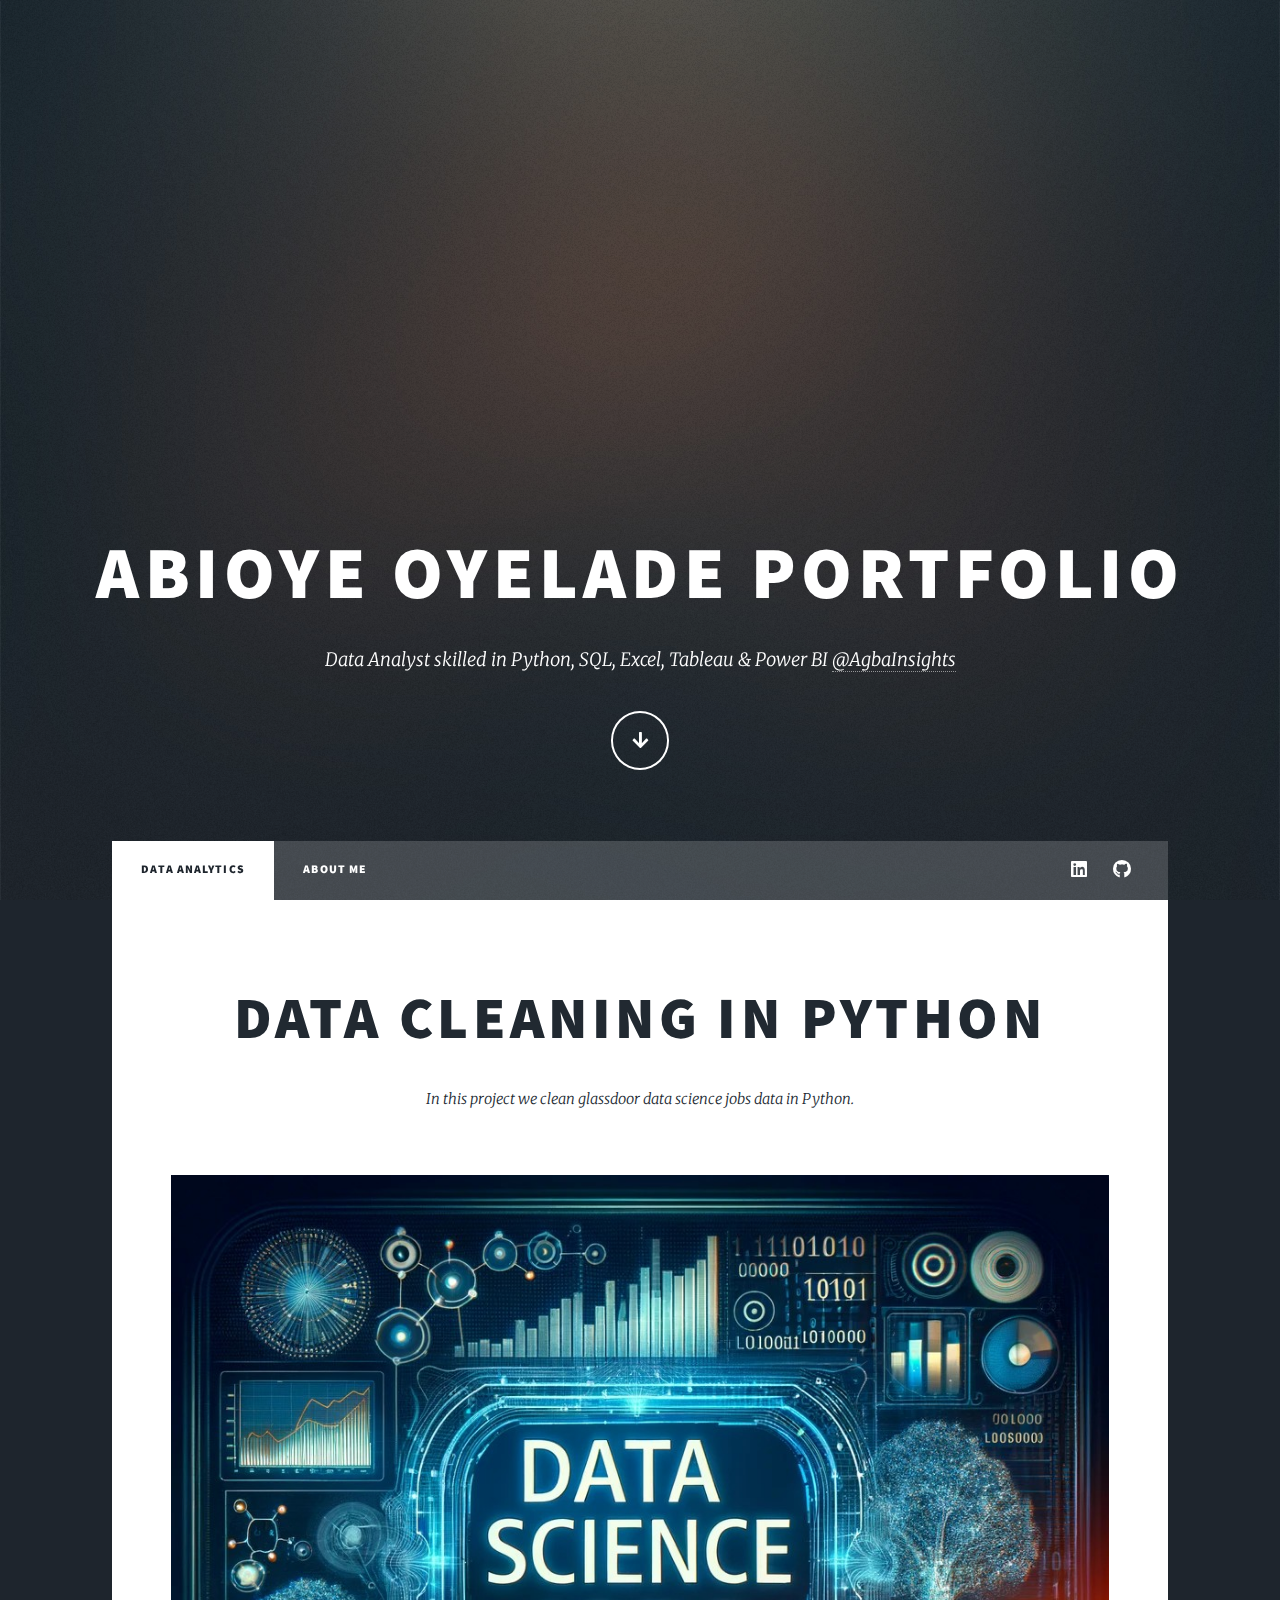
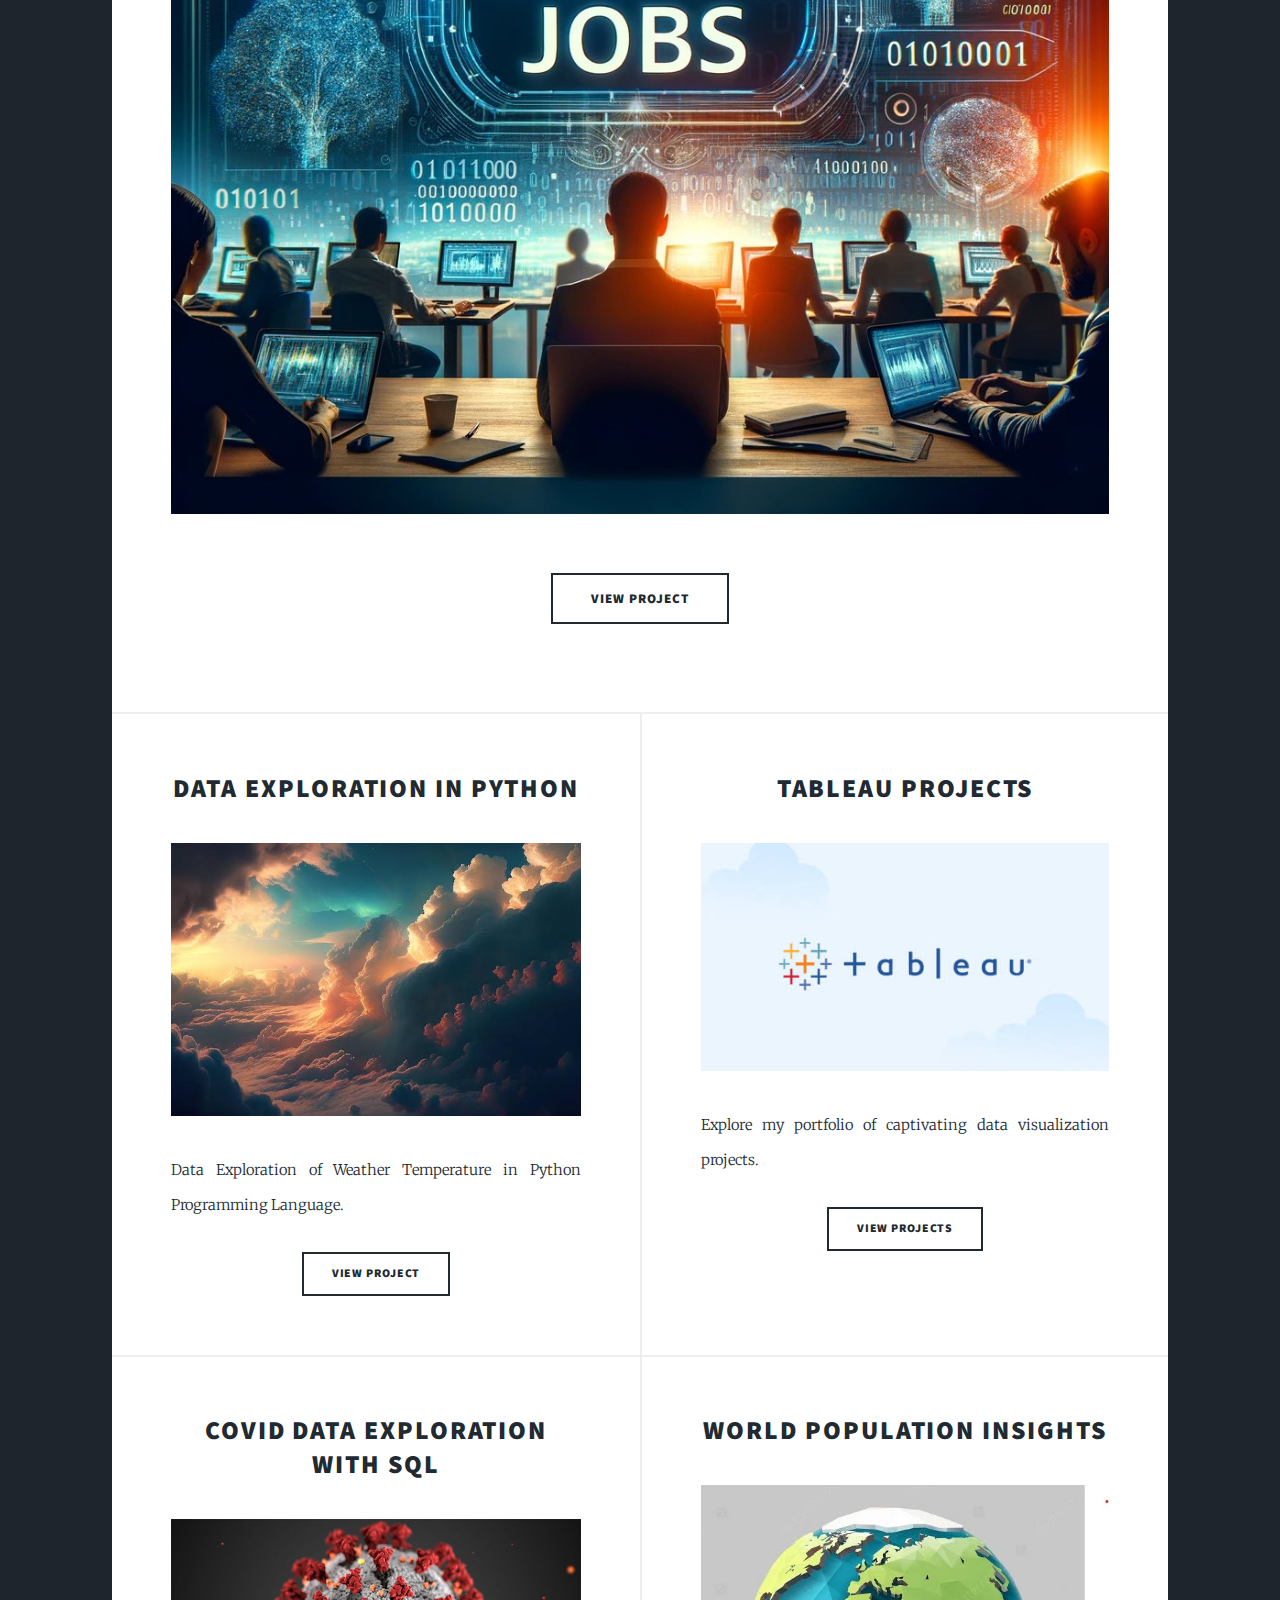
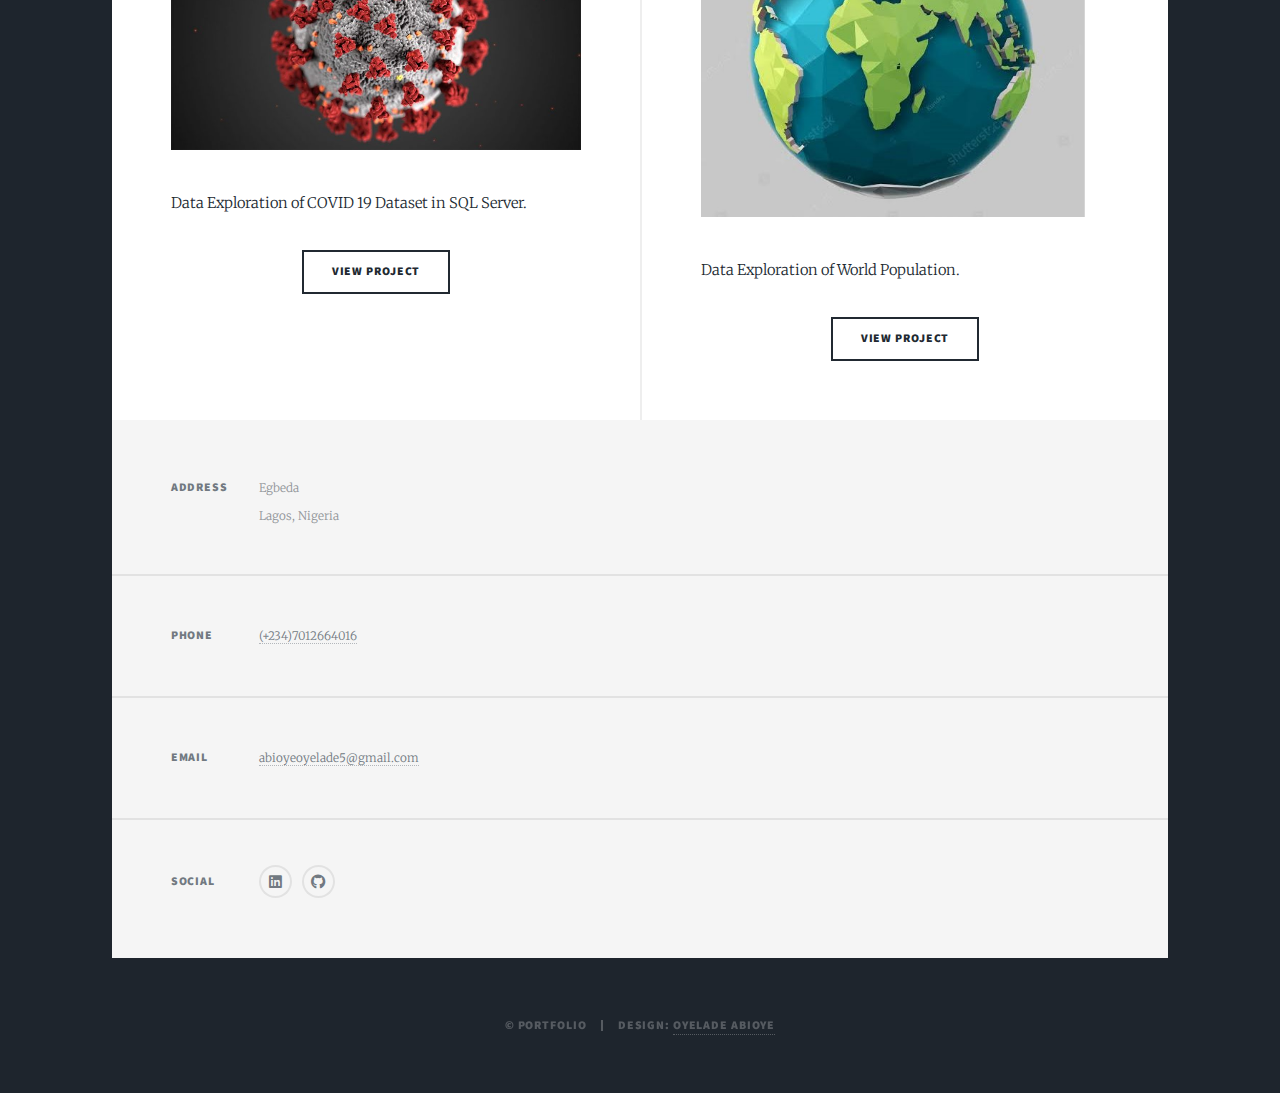
<file: index.html>
<!DOCTYPE HTML>
<!--
	Massively by HTML5 UP
	html5up.net | @ajlkn
	Free for personal and commercial use under the CCA 3.0 license (html5up.net/license)
-->
<html>
	<head>
		<title>Agba Insights Analytics</title>
		<meta charset="utf-8" />
		<meta name="viewport" content="width=device-width, initial-scale=1, user-scalable=no" />
		<link rel="stylesheet" href="assets/css/main.css" />
		<noscript><link rel="stylesheet" href="assets/css/noscript.css" /></noscript>
	</head>
	<body class="is-preload">

		<!-- Wrapper -->
			<div id="wrapper" class="fade-in">

				<!-- Intro -->
					<div id="intro">
						<h1>Abioye Oyelade Portfolio<br />
						</h1>
						<p>Data Analyst skilled in Python, SQL, Excel, Tableau & Power BI <a href="https://www.linkedin.com/in/david-oyelade-6b1a37248">@AgbaInsights</a> </p>
						<ul class="actions">
							<li><a href="#header" class="button icon solid solo fa-arrow-down scrolly">Continue</a></li>
						</ul>
					</div>

				<!-- Header -->
					<header id="header">
						<a href="index.html" class="logo">AB_Insights</a>
					</header>

				<!-- Nav -->
					<nav id="nav">
						<ul class="links">
							<li class="active"><a href="index.html">Data Analytics</a></li>
							<li><a href="generic.html">About me</a></li>
							
						</ul>
						<ul class="icons">
						
							<li><a href="https://www.linkedin.com/in/abioye-oyelade-6b1a37248/" class="icon brands fa-linkedin"><span class="label">linkedin</span></a></li>
							<li><a href="https://github.com/Thave-1" class="icon brands fa-github"><span class="label">GitHub</span></a></li>
						</ul>
					</nav>

				<!-- Main -->
					<div id="main">

						<!-- Featured Post -->
							<article class="post featured">
								<header class="major">
									
									<h2><a href="https://github.com/Thave-1/Data-Cleaning/blob/main/Glassdoor%20DS%20jobs%20data%20cleaning.ipynb">Data Cleaning in Python<br />
									</a></h2>
									<p>In this project we clean glassdoor data science jobs data in Python.</p>
								</header>
								<a href="https://github.com/Thave-1/Data-Cleaning/blob/main/Glassdoor%20DS%20jobs%20data%20cleaning.ipynb" class="image main"><img src="images/ds jobs.jpg" alt="" /></a>
								<ul class="actions special">
									<li><a href="https://github.com/Thave-1/Data-Cleaning/blob/main/Glassdoor%20DS%20jobs%20data%20cleaning.ipynb" class="button large">VIEW PROJECT</a></li>
								</ul>
							</article>

						<!-- Posts -->
							<section class="posts">
								<article>
									<header>
							
										<h2><a href="https://github.com/Thave-1/Exploratory-Data-Analysis/blob/main/Weather%20Analytics.ipynb">Data Exploration in Python<br />
										</a></h2>
									</header>
									<a href="https://github.com/Thave-1/Exploratory-Data-Analysis/blob/main/Weather%20Analytics.ipynb" class="image fit"><img src="images/weather.jpeg" alt="" /></a>
									<p>Data Exploration of Weather Temperature in Python Programming Language.</p>
									<ul class="actions special">
										<li><a href="https://github.com/Thave-1/Exploratory-Data-Analysis/blob/main/Weather%20Analytics.ipynb" class="button">VIEW PROJECT</a></li>
									</ul>
								</article>
								<article>
									<header>
										
										<h2><a href="https://public.tableau.com/app/profile/abioye.oyelade/vizzes">Tableau Projects<br />
										</a></h2>
									</header>
									<a href="https://public.tableau.com/app/profile/abioye.oyelade/vizzes" class="image fit"><img src="images/tableau.jpeg" alt="" /></a>
									<p>Explore my portfolio of captivating data visualization projects.</p>
									<ul class="actions special">
										<li><a href="https://public.tableau.com/app/profile/abioye.oyelade/vizzes" class="button">VIEW PROJECTS</a></li>
									</ul>
								</article>
								<article>
									<header>
										
										<h2><a href="#">COVID DATA EXPLORATION WITH SQL<br />
										</a></h2>
									</header>
									<a href="https://github.com/Thave-1/SQL/blob/main/Covid%20Data%20Exploration.sql" class="image fit"><img src="images/covid.jpg" alt="" /></a>
									<p>Data Exploration of COVID 19 Dataset in SQL Server.</p>
									<ul class="actions special">
										<li><a href="https://github.com/Thave-1/SQL/blob/main/Covid%20Data%20Exploration.sql" class="button">VIEW PROJECT</a></li>
									</ul>
								</article>
								<article>
									<header>
										
										<h2><a href="https://github.com/Thave-1/Exploratory-Data-Analysis/blob/main/World%20Population%20Analytics.ipynb">World Population Insights<br />
										</a></h2>
									</header>
									<a href="https://github.com/Thave-1/Exploratory-Data-Analysis/blob/main/World%20Population%20Analytics.ipynb" class="image fit"><img src="images/world.jpeg" alt="" /></a>
									<p>Data Exploration of World Population.</p>
									<ul class="actions special">
										<li><a href="https://github.com/Thave-1/Exploratory-Data-Analysis/blob/main/World%20Population%20Analytics.ipynb" class="button">VIEW PROJECT</a></li>
									</ul>
								</article>
								
									

				

					</div>

				<!-- Footer -->
					<footer id="footer">
						<section class="split contact">
							<section class="alt">
								<h3>Address</h3>
								<p>Egbeda<br />
								Lagos, Nigeria</p>
							</section>
							<section>
								<h3>Phone</h3>
								<p><a href="#">(+234)7012664016</a></p>
							</section>
							<section>
								<h3>Email</h3>
								<p><a href="https://mail.google.com/mail/u/0/#inbox?compose=davidabioye2002@gmail.com">abioyeoyelade5@gmail.com</a></p>
							</section>
							<section>
								<h3>Social</h3>
								<ul class="icons alt">
									<li><a href="https://www.linkedin.com/in/abioye-oyelade-6b1a37248/" class="icon brands alt fa-linkedin"><span class="label">linkedin</span></a></li>
									<li><a href="https://github.com/Thave-1" class="icon brands alt fa-github"><span class="label">GitHub</span></a></li>
								</ul>
							</section>
						</section>
					</footer>

				<!-- Copyright -->
					<div id="copyright">
						<ul><li>&copy; PORTFOLIO</li><li>Design: <a href="https://html5up.net">Oyelade Abioye</a></li></ul>
					</div>

			</div>

		<!-- Scripts -->
			<script src="assets/js/jquery.min.js"></script>
			<script src="assets/js/jquery.scrollex.min.js"></script>
			<script src="assets/js/jquery.scrolly.min.js"></script>
			<script src="assets/js/browser.min.js"></script>
			<script src="assets/js/breakpoints.min.js"></script>
			<script src="assets/js/util.js"></script>
			<script src="assets/js/main.js"></script>

	</body>
</html>
</file>
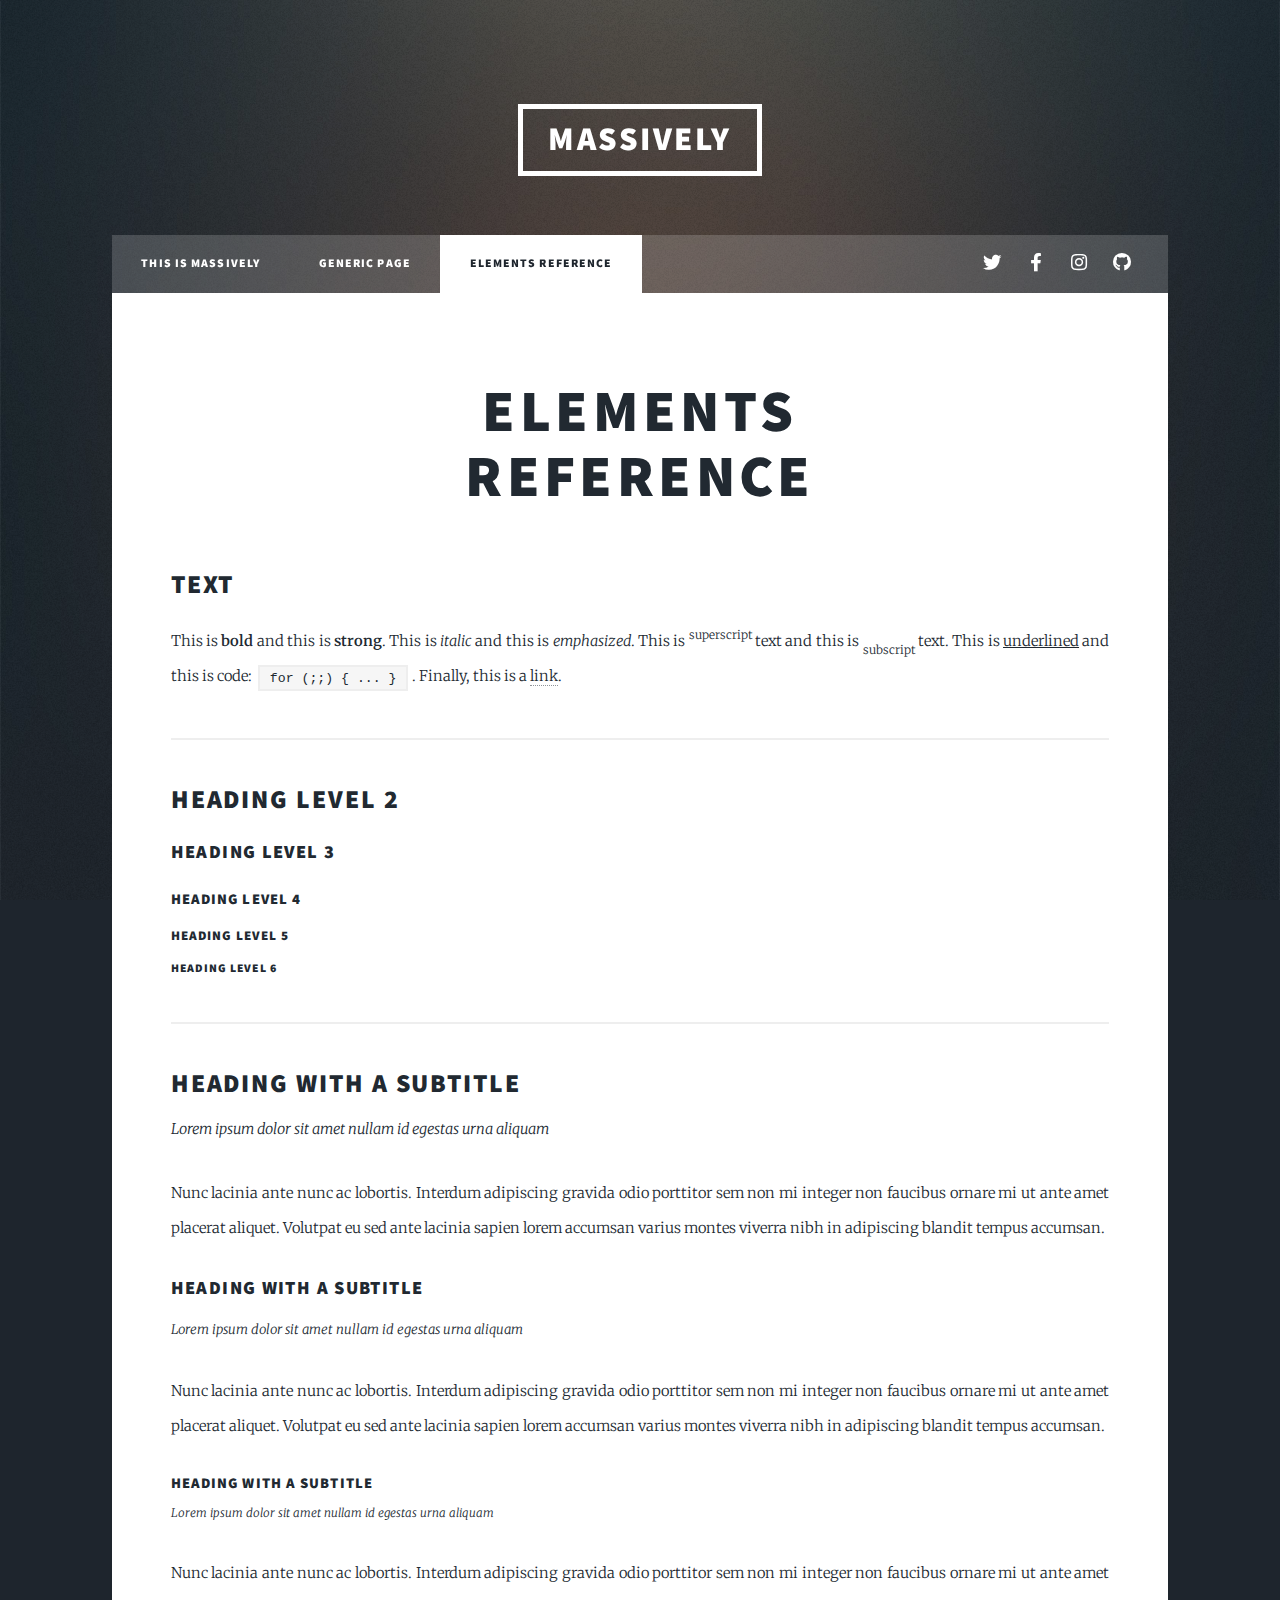
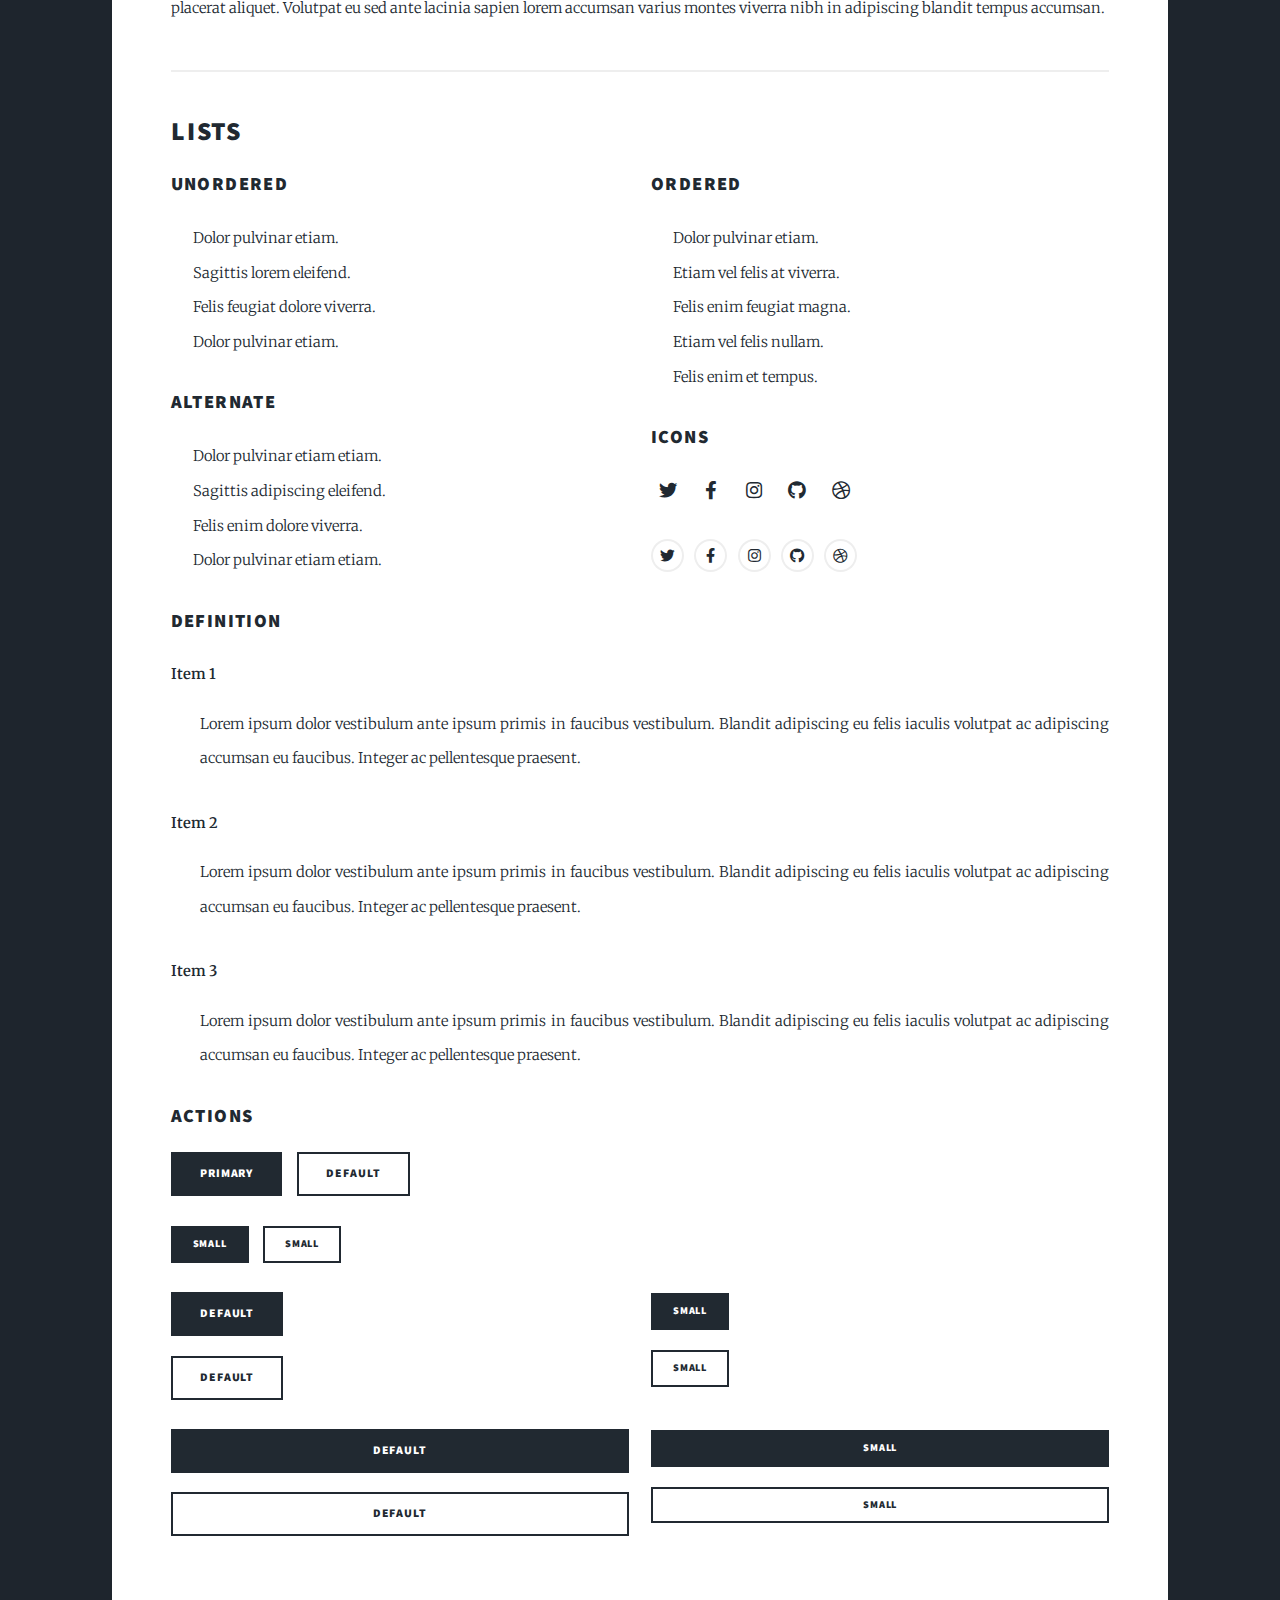
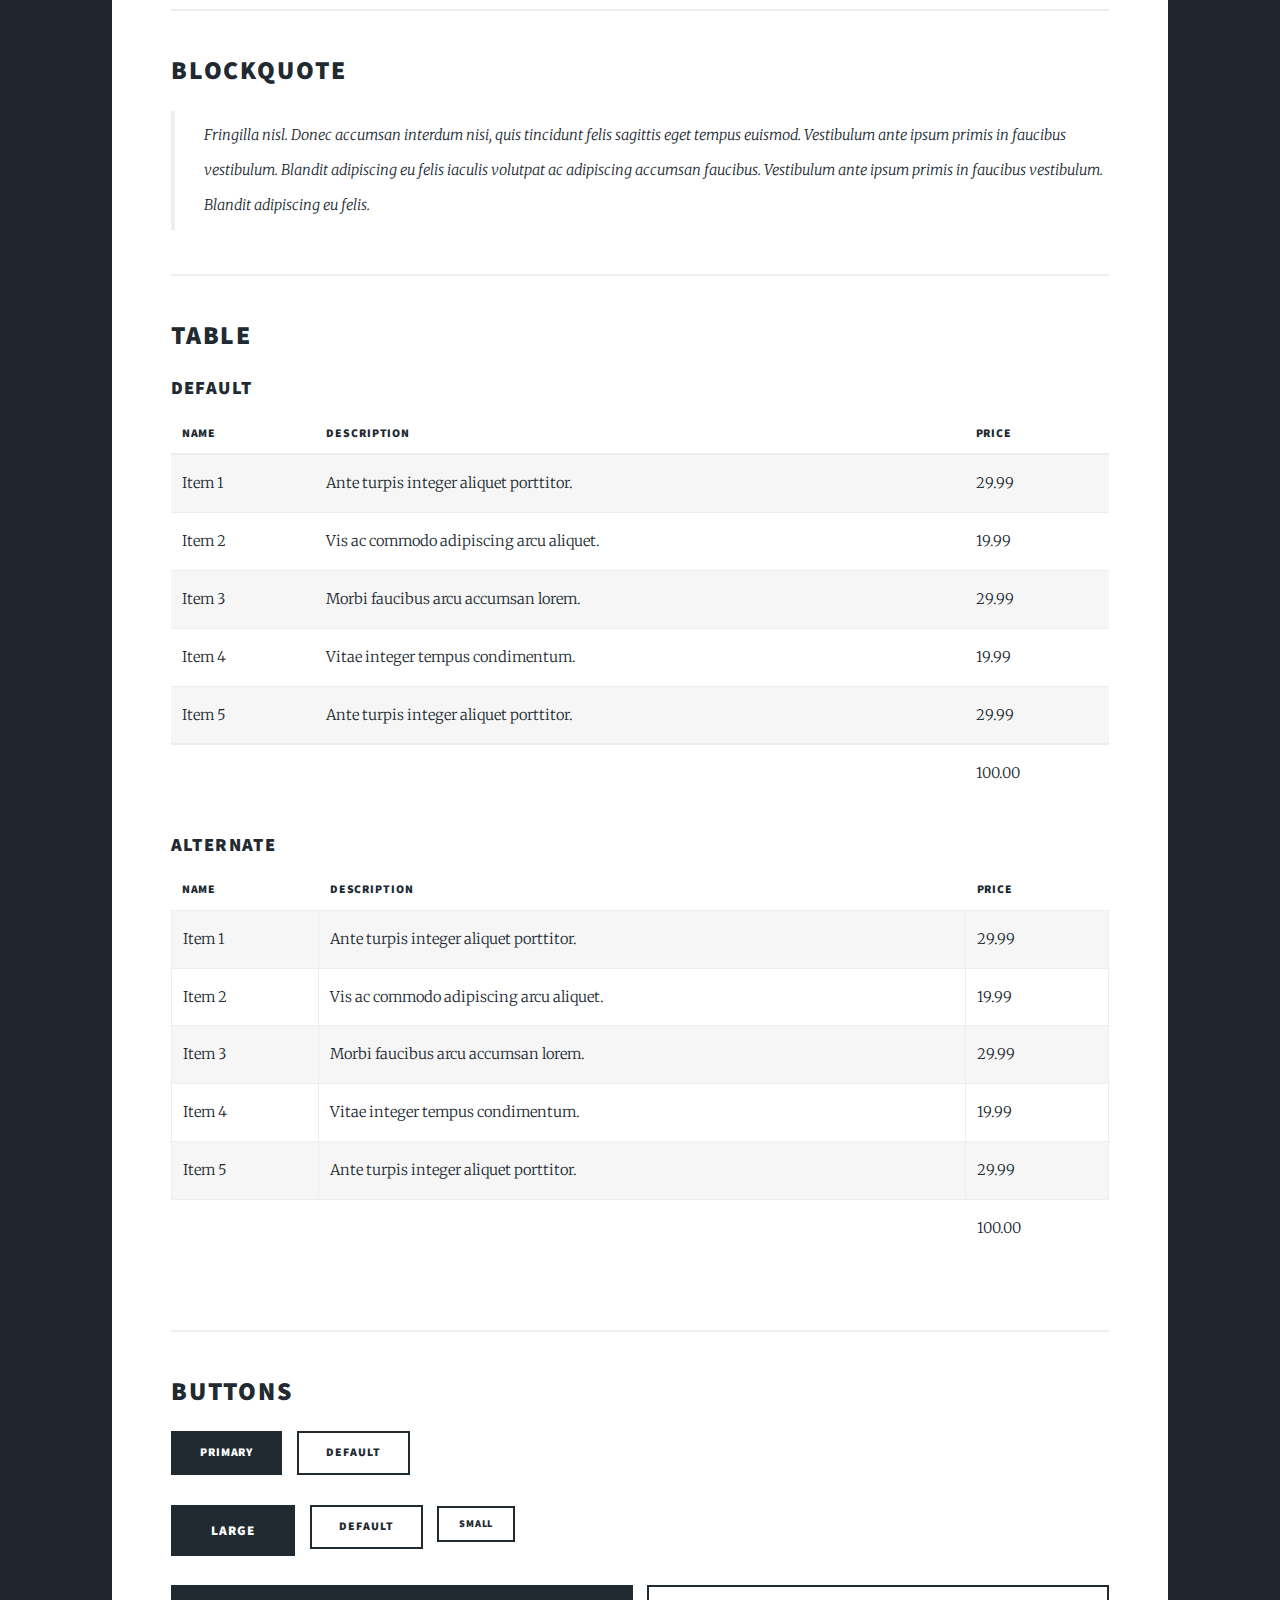
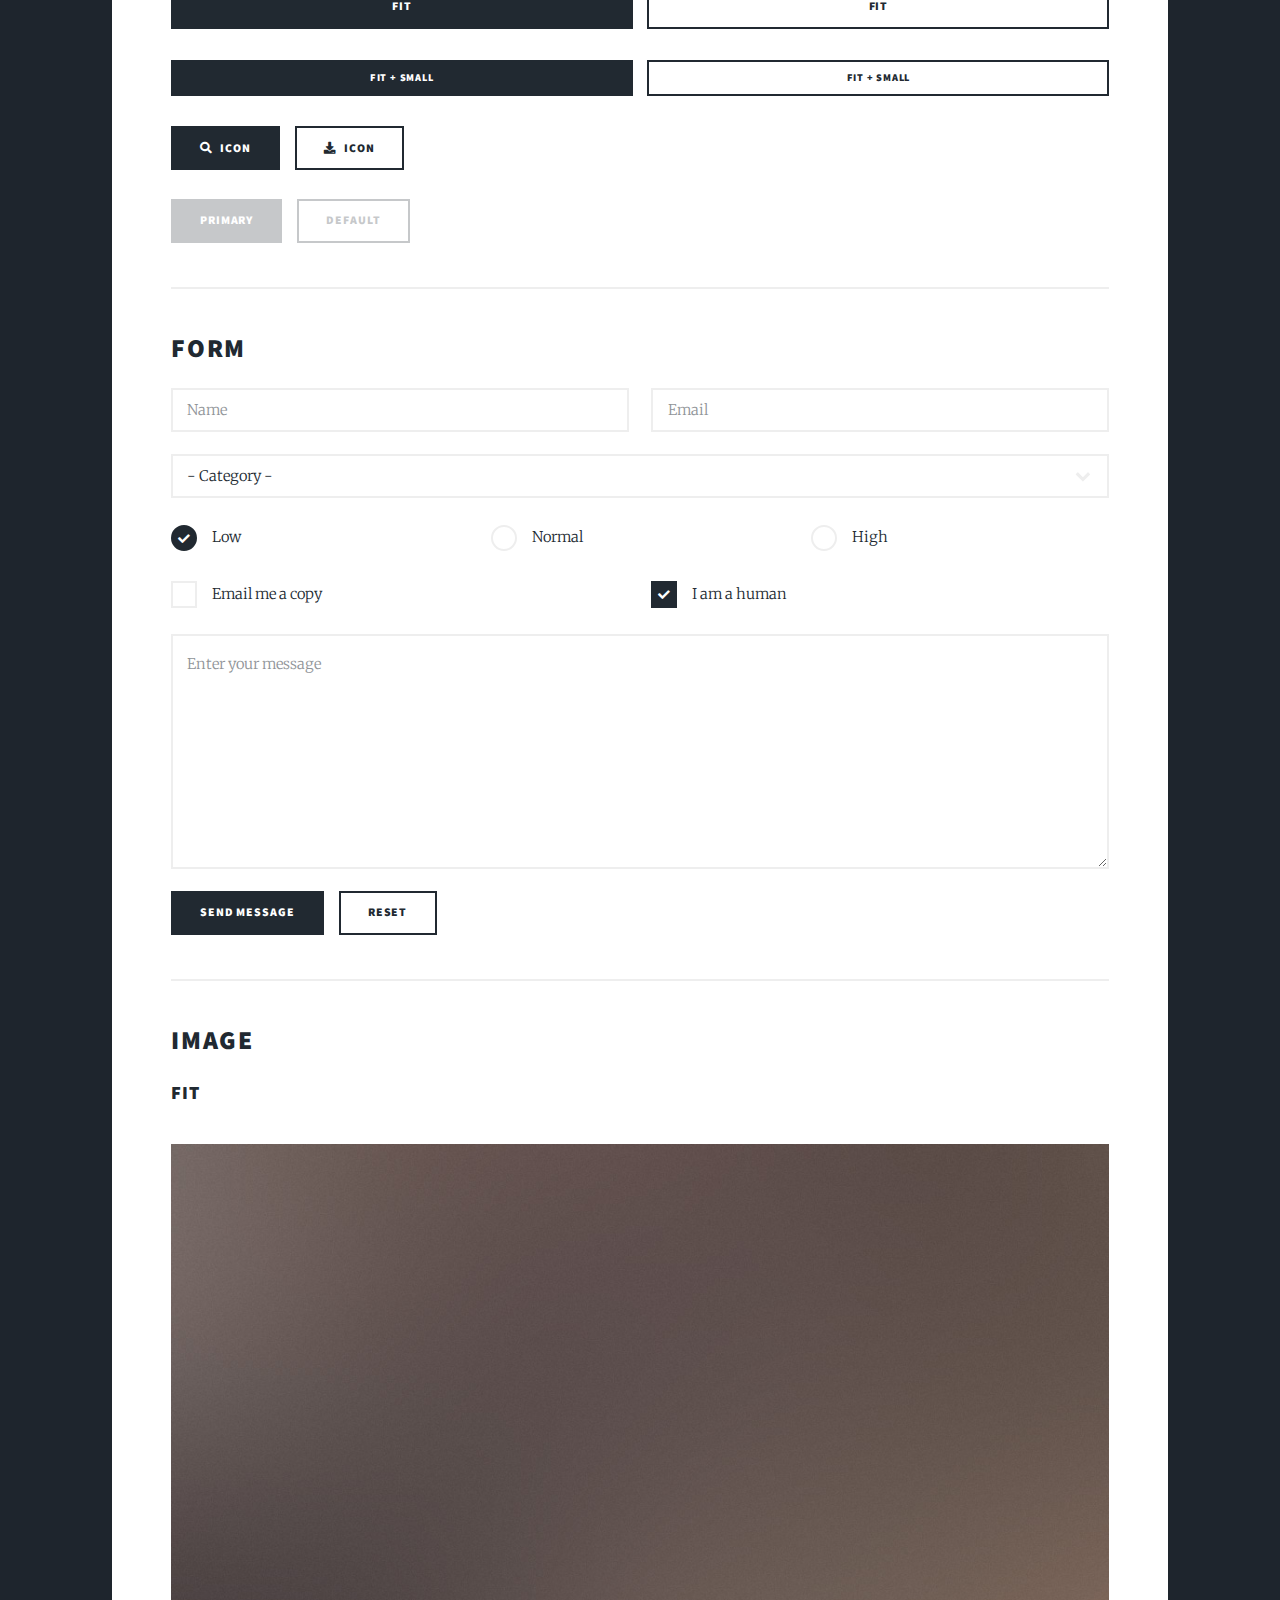
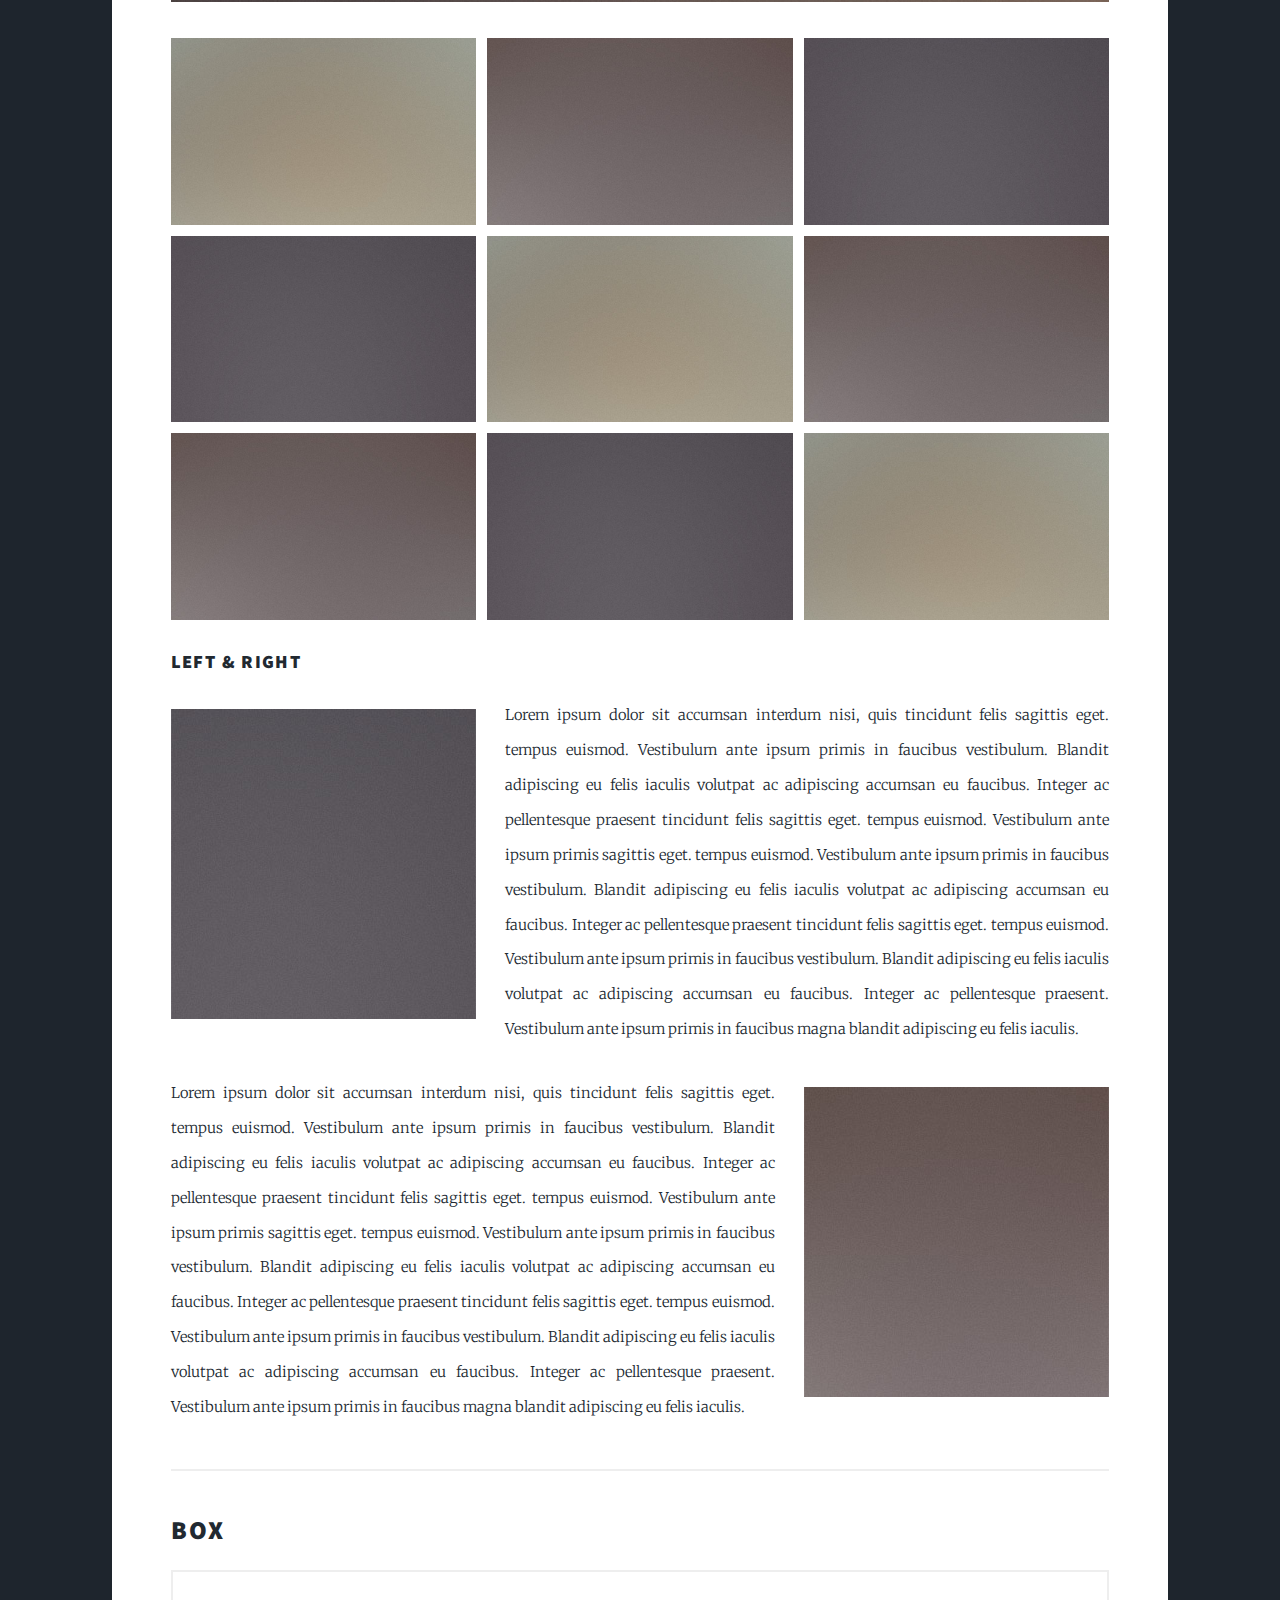
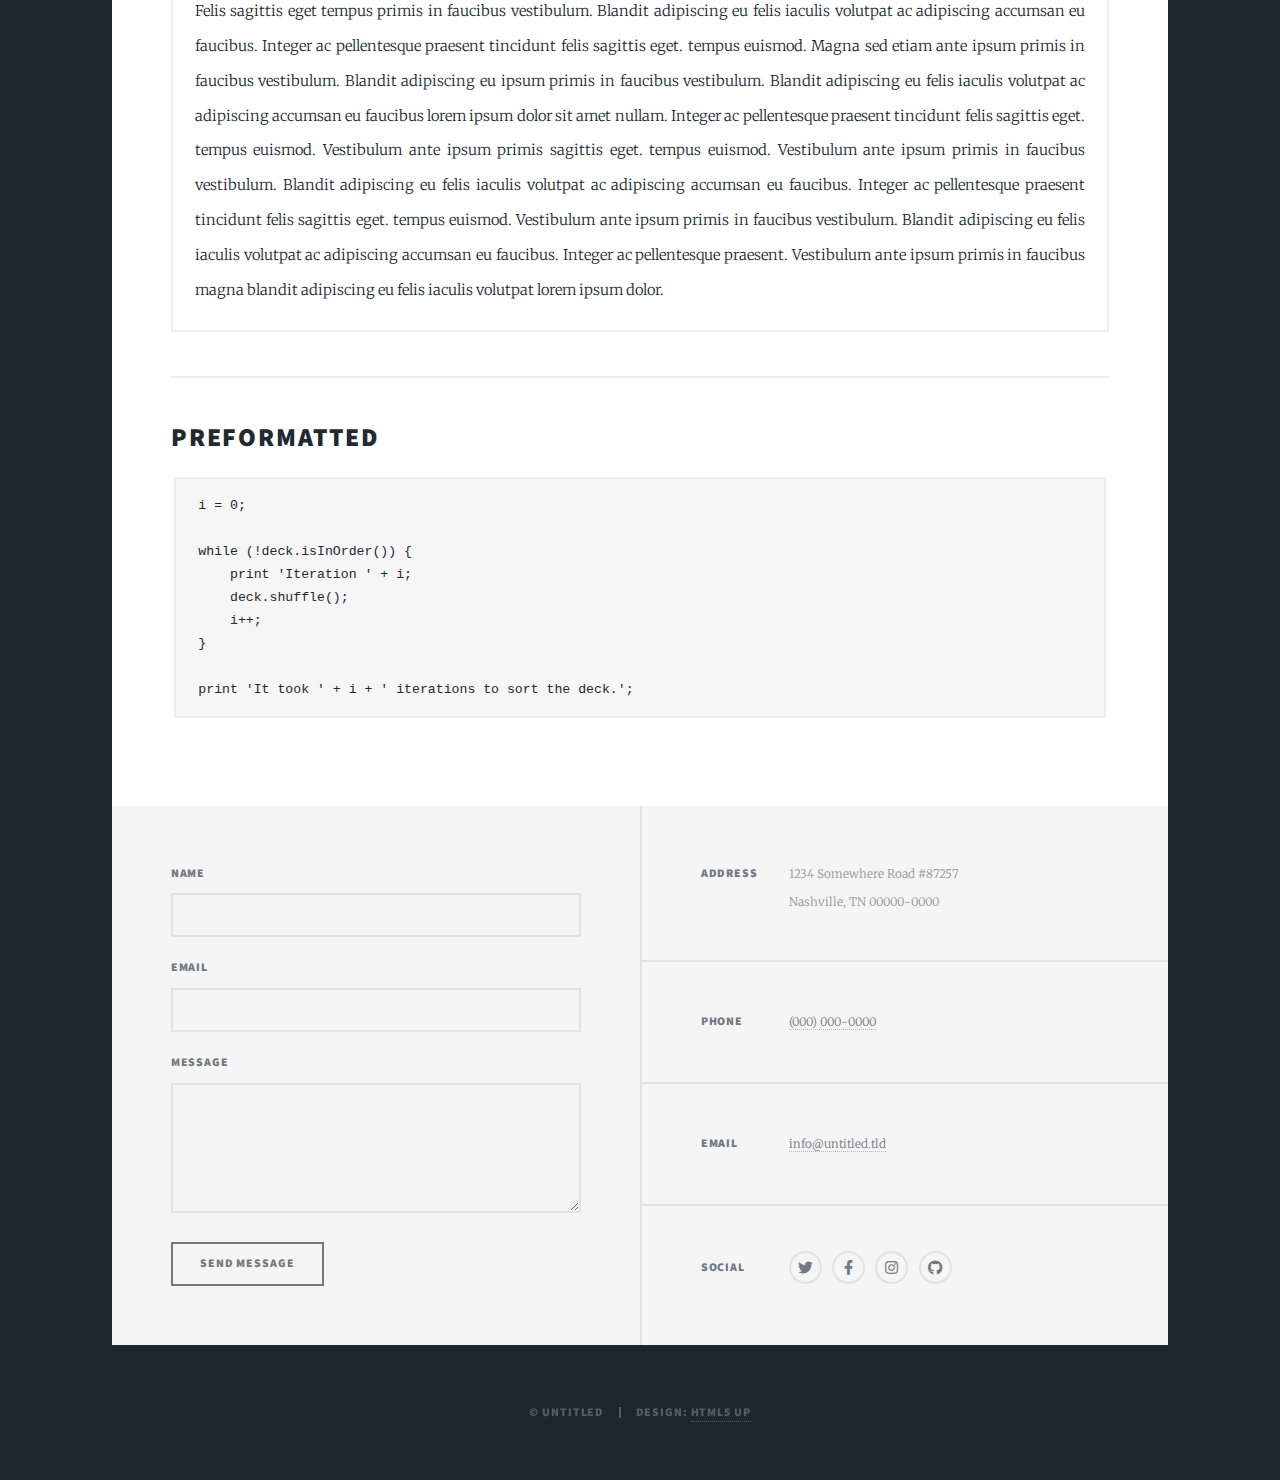
<file: elements.html>
<!DOCTYPE HTML>
<!--
	Massively by HTML5 UP
	html5up.net | @ajlkn
	Free for personal and commercial use under the CCA 3.0 license (html5up.net/license)
-->
<html>
	<head>
		<title>Elements Reference - Massively by HTML5 UP</title>
		<meta charset="utf-8" />
		<meta name="viewport" content="width=device-width, initial-scale=1, user-scalable=no" />
		<link rel="stylesheet" href="assets/css/main.css" />
		<noscript><link rel="stylesheet" href="assets/css/noscript.css" /></noscript>
	</head>
	<body class="is-preload">

		<!-- Wrapper -->
			<div id="wrapper">

				<!-- Header -->
					<header id="header">
						<a href="index.html" class="logo">Massively</a>
					</header>

				<!-- Nav -->
					<nav id="nav">
						<ul class="links">
							<li><a href="index.html">This is Massively</a></li>
							<li><a href="generic.html">Generic Page</a></li>
							<li class="active"><a href="elements.html">Elements Reference</a></li>
						</ul>
						<ul class="icons">
							<li><a href="#" class="icon brands fa-twitter"><span class="label">Twitter</span></a></li>
							<li><a href="#" class="icon brands fa-facebook-f"><span class="label">Facebook</span></a></li>
							<li><a href="#" class="icon brands fa-instagram"><span class="label">Instagram</span></a></li>
							<li><a href="#" class="icon brands fa-github"><span class="label">GitHub</span></a></li>
						</ul>
					</nav>

				<!-- Main -->
					<div id="main">

						<!-- Post -->
							<section class="post">
								<header class="major">
									<h1>Elements<br />
									Reference</h1>
								</header>

								<!-- Text stuff -->
									<h2>Text</h2>
									<p>This is <b>bold</b> and this is <strong>strong</strong>. This is <i>italic</i> and this is <em>emphasized</em>.
									This is <sup>superscript</sup> text and this is <sub>subscript</sub> text.
									This is <u>underlined</u> and this is code: <code>for (;;) { ... }</code>.
									Finally, this is a <a href="#">link</a>.</p>
									<hr />
									<h2>Heading Level 2</h2>
									<h3>Heading Level 3</h3>
									<h4>Heading Level 4</h4>
									<h5>Heading Level 5</h5>
									<h6>Heading Level 6</h6>
									<hr />
									<header>
										<h2>Heading with a Subtitle</h2>
										<p>Lorem ipsum dolor sit amet nullam id egestas urna aliquam</p>
									</header>
									<p>Nunc lacinia ante nunc ac lobortis. Interdum adipiscing gravida odio porttitor sem non mi integer non faucibus ornare mi ut ante amet placerat aliquet. Volutpat eu sed ante lacinia sapien lorem accumsan varius montes viverra nibh in adipiscing blandit tempus accumsan.</p>
									<header>
										<h3>Heading with a Subtitle</h3>
										<p>Lorem ipsum dolor sit amet nullam id egestas urna aliquam</p>
									</header>
									<p>Nunc lacinia ante nunc ac lobortis. Interdum adipiscing gravida odio porttitor sem non mi integer non faucibus ornare mi ut ante amet placerat aliquet. Volutpat eu sed ante lacinia sapien lorem accumsan varius montes viverra nibh in adipiscing blandit tempus accumsan.</p>
									<header>
										<h4>Heading with a Subtitle</h4>
										<p>Lorem ipsum dolor sit amet nullam id egestas urna aliquam</p>
									</header>
									<p>Nunc lacinia ante nunc ac lobortis. Interdum adipiscing gravida odio porttitor sem non mi integer non faucibus ornare mi ut ante amet placerat aliquet. Volutpat eu sed ante lacinia sapien lorem accumsan varius montes viverra nibh in adipiscing blandit tempus accumsan.</p>

									<hr />

								<!-- Lists -->
									<h2>Lists</h2>
									<div class="row">
										<div class="col-6 col-12-small">

											<h3>Unordered</h3>
											<ul>
												<li>Dolor pulvinar etiam.</li>
												<li>Sagittis lorem eleifend.</li>
												<li>Felis feugiat dolore viverra.</li>
												<li>Dolor pulvinar etiam.</li>
											</ul>

											<h3>Alternate</h3>
											<ul class="alt">
												<li>Dolor pulvinar etiam etiam.</li>
												<li>Sagittis adipiscing eleifend.</li>
												<li>Felis enim dolore viverra.</li>
												<li>Dolor pulvinar etiam etiam.</li>
											</ul>

										</div>
										<div class="col-6 col-12-small">

											<h3>Ordered</h3>
											<ol>
												<li>Dolor pulvinar etiam.</li>
												<li>Etiam vel felis at viverra.</li>
												<li>Felis enim feugiat magna.</li>
												<li>Etiam vel felis nullam.</li>
												<li>Felis enim et tempus.</li>
											</ol>

											<h3>Icons</h3>
											<ul class="icons">
												<li><a href="#" class="icon brands fa-twitter"><span class="label">Twitter</span></a></li>
												<li><a href="#" class="icon brands fa-facebook-f"><span class="label">Facebook</span></a></li>
												<li><a href="#" class="icon brands fa-instagram"><span class="label">Instagram</span></a></li>
												<li><a href="#" class="icon brands fa-github"><span class="label">Github</span></a></li>
												<li><a href="#" class="icon brands fa-dribbble"><span class="label">Dribbble</span></a></li>
											</ul>
											<ul class="icons alt">
												<li><a href="#" class="icon brands alt fa-twitter"><span class="label">Twitter</span></a></li>
												<li><a href="#" class="icon brands alt fa-facebook-f"><span class="label">Facebook</span></a></li>
												<li><a href="#" class="icon brands alt fa-instagram"><span class="label">Instagram</span></a></li>
												<li><a href="#" class="icon brands alt fa-github"><span class="label">Github</span></a></li>
												<li><a href="#" class="icon brands alt fa-dribbble"><span class="label">Dribbble</span></a></li>
											</ul>

										</div>
									</div>
									<h3>Definition</h3>
									<dl>
										<dt>Item 1</dt>
										<dd>
											<p>Lorem ipsum dolor vestibulum ante ipsum primis in faucibus vestibulum. Blandit adipiscing eu felis iaculis volutpat ac adipiscing accumsan eu faucibus. Integer ac pellentesque praesent.</p>
										</dd>
										<dt>Item 2</dt>
										<dd>
											<p>Lorem ipsum dolor vestibulum ante ipsum primis in faucibus vestibulum. Blandit adipiscing eu felis iaculis volutpat ac adipiscing accumsan eu faucibus. Integer ac pellentesque praesent.</p>
										</dd>
										<dt>Item 3</dt>
										<dd>
											<p>Lorem ipsum dolor vestibulum ante ipsum primis in faucibus vestibulum. Blandit adipiscing eu felis iaculis volutpat ac adipiscing accumsan eu faucibus. Integer ac pellentesque praesent.</p>
										</dd>
									</dl>

									<h3>Actions</h3>
									<ul class="actions">
										<li><a href="#" class="button primary">Primary</a></li>
										<li><a href="#" class="button">Default</a></li>
									</ul>
									<ul class="actions small">
										<li><a href="#" class="button primary small">Small</a></li>
										<li><a href="#" class="button small">Small</a></li>
									</ul>
									<div class="row">
										<div class="col-6 col-12-small">
											<ul class="actions stacked">
												<li><a href="#" class="button primary">Default</a></li>
												<li><a href="#" class="button">Default</a></li>
											</ul>
										</div>
										<div class="col-6 col-12-small">
											<ul class="actions stacked">
												<li><a href="#" class="button primary small">Small</a></li>
												<li><a href="#" class="button small">Small</a></li>
											</ul>
										</div>
									</div>
									<div class="row">
										<div class="col-6 col-12-small">
											<ul class="actions stacked">
												<li><a href="#" class="button primary fit">Default</a></li>
												<li><a href="#" class="button fit">Default</a></li>
											</ul>
										</div>
										<div class="col-6 col-12-small">
											<ul class="actions stacked">
												<li><a href="#" class="button primary small fit">Small</a></li>
												<li><a href="#" class="button small fit">Small</a></li>
											</ul>
										</div>
									</div>

									<hr />

								<!-- Blockquote -->
									<h2>Blockquote</h2>
									<blockquote>Fringilla nisl. Donec accumsan interdum nisi, quis tincidunt felis sagittis eget tempus euismod. Vestibulum ante ipsum primis in faucibus vestibulum. Blandit adipiscing eu felis iaculis volutpat ac adipiscing accumsan faucibus. Vestibulum ante ipsum primis in faucibus vestibulum. Blandit adipiscing eu felis.</blockquote>

									<hr />

								<!-- Table -->
									<h2>Table</h2>

									<h3>Default</h3>
									<div class="table-wrapper">
										<table>
											<thead>
												<tr>
													<th>Name</th>
													<th>Description</th>
													<th>Price</th>
												</tr>
											</thead>
											<tbody>
												<tr>
													<td>Item 1</td>
													<td>Ante turpis integer aliquet porttitor.</td>
													<td>29.99</td>
												</tr>
												<tr>
													<td>Item 2</td>
													<td>Vis ac commodo adipiscing arcu aliquet.</td>
													<td>19.99</td>
												</tr>
												<tr>
													<td>Item 3</td>
													<td> Morbi faucibus arcu accumsan lorem.</td>
													<td>29.99</td>
												</tr>
												<tr>
													<td>Item 4</td>
													<td>Vitae integer tempus condimentum.</td>
													<td>19.99</td>
												</tr>
												<tr>
													<td>Item 5</td>
													<td>Ante turpis integer aliquet porttitor.</td>
													<td>29.99</td>
												</tr>
											</tbody>
											<tfoot>
												<tr>
													<td colspan="2"></td>
													<td>100.00</td>
												</tr>
											</tfoot>
										</table>
									</div>

									<h3>Alternate</h3>
									<div class="table-wrapper">
										<table class="alt">
											<thead>
												<tr>
													<th>Name</th>
													<th>Description</th>
													<th>Price</th>
												</tr>
											</thead>
											<tbody>
												<tr>
													<td>Item 1</td>
													<td>Ante turpis integer aliquet porttitor.</td>
													<td>29.99</td>
												</tr>
												<tr>
													<td>Item 2</td>
													<td>Vis ac commodo adipiscing arcu aliquet.</td>
													<td>19.99</td>
												</tr>
												<tr>
													<td>Item 3</td>
													<td> Morbi faucibus arcu accumsan lorem.</td>
													<td>29.99</td>
												</tr>
												<tr>
													<td>Item 4</td>
													<td>Vitae integer tempus condimentum.</td>
													<td>19.99</td>
												</tr>
												<tr>
													<td>Item 5</td>
													<td>Ante turpis integer aliquet porttitor.</td>
													<td>29.99</td>
												</tr>
											</tbody>
											<tfoot>
												<tr>
													<td colspan="2"></td>
													<td>100.00</td>
												</tr>
											</tfoot>
										</table>
									</div>

									<hr />

								<!-- Buttons -->
									<h2>Buttons</h2>
									<ul class="actions">
										<li><a href="#" class="button primary">Primary</a></li>
										<li><a href="#" class="button">Default</a></li>
									</ul>
									<ul class="actions">
										<li><a href="#" class="button primary large">Large</a></li>
										<li><a href="#" class="button">Default</a></li>
										<li><a href="#" class="button small">Small</a></li>
									</ul>
									<ul class="actions fit">
										<li><a href="#" class="button primary fit">Fit</a></li>
										<li><a href="#" class="button fit">Fit</a></li>
									</ul>
									<ul class="actions fit small">
										<li><a href="#" class="button primary fit small">Fit + Small</a></li>
										<li><a href="#" class="button fit small">Fit + Small</a></li>
									</ul>
									<ul class="actions">
										<li><a href="#" class="button primary icon solid fa-search">Icon</a></li>
										<li><a href="#" class="button icon solid fa-download">Icon</a></li>
									</ul>
									<ul class="actions">
										<li><span class="button primary disabled">Primary</span></li>
										<li><span class="button disabled">Default</span></li>
									</ul>

									<hr />

								<!-- Form -->
									<h2>Form</h2>

									<form method="post" action="#">
										<div class="row gtr-uniform">
											<div class="col-6 col-12-xsmall">
												<input type="text" name="demo-name" id="demo-name" value="" placeholder="Name" />
											</div>
											<div class="col-6 col-12-xsmall">
												<input type="email" name="demo-email" id="demo-email" value="" placeholder="Email" />
											</div>
											<!-- Break -->
											<div class="col-12">
												<select name="demo-category" id="demo-category">
													<option value="">- Category -</option>
													<option value="1">Manufacturing</option>
													<option value="1">Shipping</option>
													<option value="1">Administration</option>
													<option value="1">Human Resources</option>
												</select>
											</div>
											<!-- Break -->
											<div class="col-4 col-12-small">
												<input type="radio" id="demo-priority-low" name="demo-priority" checked>
												<label for="demo-priority-low">Low</label>
											</div>
											<div class="col-4 col-12-small">
												<input type="radio" id="demo-priority-normal" name="demo-priority">
												<label for="demo-priority-normal">Normal</label>
											</div>
											<div class="col-4 col-12-small">
												<input type="radio" id="demo-priority-high" name="demo-priority">
												<label for="demo-priority-high">High</label>
											</div>
											<!-- Break -->
											<div class="col-6 col-12-small">
												<input type="checkbox" id="demo-copy" name="demo-copy">
												<label for="demo-copy">Email me a copy</label>
											</div>
											<div class="col-6 col-12-small">
												<input type="checkbox" id="demo-human" name="demo-human" checked>
												<label for="demo-human">I am a human</label>
											</div>
											<!-- Break -->
											<div class="col-12">
												<textarea name="demo-message" id="demo-message" placeholder="Enter your message" rows="6"></textarea>
											</div>
											<!-- Break -->
											<div class="col-12">
												<ul class="actions">
													<li><input type="submit" value="Send Message" class="primary" /></li>
													<li><input type="reset" value="Reset" /></li>
												</ul>
											</div>
										</div>
									</form>

									<hr />

								<!-- Image -->
									<h2>Image</h2>

									<h3>Fit</h3>
									<span class="image fit"><img src="images/pic01.jpg" alt="" /></span>
									<div class="box alt">
										<div class="row gtr-50 gtr-uniform">
											<div class="col-4"><span class="image fit"><img src="images/pic02.jpg" alt="" /></span></div>
											<div class="col-4"><span class="image fit"><img src="images/pic03.jpg" alt="" /></span></div>
											<div class="col-4"><span class="image fit"><img src="images/pic04.jpg" alt="" /></span></div>
											<!-- Break -->
											<div class="col-4"><span class="image fit"><img src="images/pic04.jpg" alt="" /></span></div>
											<div class="col-4"><span class="image fit"><img src="images/pic02.jpg" alt="" /></span></div>
											<div class="col-4"><span class="image fit"><img src="images/pic03.jpg" alt="" /></span></div>
											<!-- Break -->
											<div class="col-4"><span class="image fit"><img src="images/pic03.jpg" alt="" /></span></div>
											<div class="col-4"><span class="image fit"><img src="images/pic04.jpg" alt="" /></span></div>
											<div class="col-4"><span class="image fit"><img src="images/pic02.jpg" alt="" /></span></div>
										</div>
									</div>

									<h3>Left &amp; Right</h3>
									<p><span class="image left"><img src="images/pic08.jpg" alt="" /></span>Lorem ipsum dolor sit accumsan interdum nisi, quis tincidunt felis sagittis eget. tempus euismod. Vestibulum ante ipsum primis in faucibus vestibulum. Blandit adipiscing eu felis iaculis volutpat ac adipiscing accumsan eu faucibus. Integer ac pellentesque praesent tincidunt felis sagittis eget. tempus euismod. Vestibulum ante ipsum primis sagittis eget. tempus euismod. Vestibulum ante ipsum primis in faucibus vestibulum. Blandit adipiscing eu felis iaculis volutpat ac adipiscing accumsan eu faucibus. Integer ac pellentesque praesent tincidunt felis sagittis eget. tempus euismod. Vestibulum ante ipsum primis in faucibus vestibulum. Blandit adipiscing eu felis iaculis volutpat ac adipiscing accumsan eu faucibus. Integer ac pellentesque praesent. Vestibulum ante ipsum primis in faucibus magna blandit adipiscing eu felis iaculis.</p>
									<p><span class="image right"><img src="images/pic09.jpg" alt="" /></span>Lorem ipsum dolor sit accumsan interdum nisi, quis tincidunt felis sagittis eget. tempus euismod. Vestibulum ante ipsum primis in faucibus vestibulum. Blandit adipiscing eu felis iaculis volutpat ac adipiscing accumsan eu faucibus. Integer ac pellentesque praesent tincidunt felis sagittis eget. tempus euismod. Vestibulum ante ipsum primis sagittis eget. tempus euismod. Vestibulum ante ipsum primis in faucibus vestibulum. Blandit adipiscing eu felis iaculis volutpat ac adipiscing accumsan eu faucibus. Integer ac pellentesque praesent tincidunt felis sagittis eget. tempus euismod. Vestibulum ante ipsum primis in faucibus vestibulum. Blandit adipiscing eu felis iaculis volutpat ac adipiscing accumsan eu faucibus. Integer ac pellentesque praesent. Vestibulum ante ipsum primis in faucibus magna blandit adipiscing eu felis iaculis.</p>

									<hr />

								<!-- Box -->
									<h2>Box</h2>
									<div class="box">
										<p>Felis sagittis eget tempus primis in faucibus vestibulum. Blandit adipiscing eu felis iaculis volutpat ac adipiscing accumsan eu faucibus. Integer ac pellentesque praesent tincidunt felis sagittis eget. tempus euismod. Magna sed etiam ante ipsum primis in faucibus vestibulum. Blandit adipiscing eu ipsum primis in faucibus vestibulum. Blandit adipiscing eu felis iaculis volutpat ac adipiscing accumsan eu faucibus lorem ipsum dolor sit amet nullam. Integer ac pellentesque praesent tincidunt felis sagittis eget. tempus euismod. Vestibulum ante ipsum primis sagittis eget. tempus euismod. Vestibulum ante ipsum primis in faucibus vestibulum. Blandit adipiscing eu felis iaculis volutpat ac adipiscing accumsan eu faucibus. Integer ac pellentesque praesent tincidunt felis sagittis eget. tempus euismod. Vestibulum ante ipsum primis in faucibus vestibulum. Blandit adipiscing eu felis iaculis volutpat ac adipiscing accumsan eu faucibus. Integer ac pellentesque praesent. Vestibulum ante ipsum primis in faucibus magna blandit adipiscing eu felis iaculis volutpat lorem ipsum dolor.</p>
									</div>

									<hr />

								<!-- Preformatted Code -->
									<h2>Preformatted</h2>
									<pre><code>i = 0;

while (!deck.isInOrder()) {
    print 'Iteration ' + i;
    deck.shuffle();
    i++;
}

print 'It took ' + i + ' iterations to sort the deck.';
</code></pre>

							</section>

					</div>

				<!-- Footer -->
					<footer id="footer">
						<section>
							<form method="post" action="#">
								<div class="fields">
									<div class="field">
										<label for="name">Name</label>
										<input type="text" name="name" id="name" />
									</div>
									<div class="field">
										<label for="email">Email</label>
										<input type="text" name="email" id="email" />
									</div>
									<div class="field">
										<label for="message">Message</label>
										<textarea name="message" id="message" rows="3"></textarea>
									</div>
								</div>
								<ul class="actions">
									<li><input type="submit" value="Send Message" /></li>
								</ul>
							</form>
						</section>
						<section class="split contact">
							<section class="alt">
								<h3>Address</h3>
								<p>1234 Somewhere Road #87257<br />
								Nashville, TN 00000-0000</p>
							</section>
							<section>
								<h3>Phone</h3>
								<p><a href="#">(000) 000-0000</a></p>
							</section>
							<section>
								<h3>Email</h3>
								<p><a href="#">info@untitled.tld</a></p>
							</section>
							<section>
								<h3>Social</h3>
								<ul class="icons alt">
									<li><a href="#" class="icon brands alt fa-twitter"><span class="label">Twitter</span></a></li>
									<li><a href="#" class="icon brands alt fa-facebook-f"><span class="label">Facebook</span></a></li>
									<li><a href="#" class="icon brands alt fa-instagram"><span class="label">Instagram</span></a></li>
									<li><a href="#" class="icon brands alt fa-github"><span class="label">GitHub</span></a></li>
								</ul>
							</section>
						</section>
					</footer>

				<!-- Copyright -->
					<div id="copyright">
						<ul><li>&copy; Untitled</li><li>Design: <a href="https://html5up.net">HTML5 UP</a></li></ul>
					</div>

			</div>

		<!-- Scripts -->
			<script src="assets/js/jquery.min.js"></script>
			<script src="assets/js/jquery.scrollex.min.js"></script>
			<script src="assets/js/jquery.scrolly.min.js"></script>
			<script src="assets/js/browser.min.js"></script>
			<script src="assets/js/breakpoints.min.js"></script>
			<script src="assets/js/util.js"></script>
			<script src="assets/js/main.js"></script>

	</body>
</html>
</file>
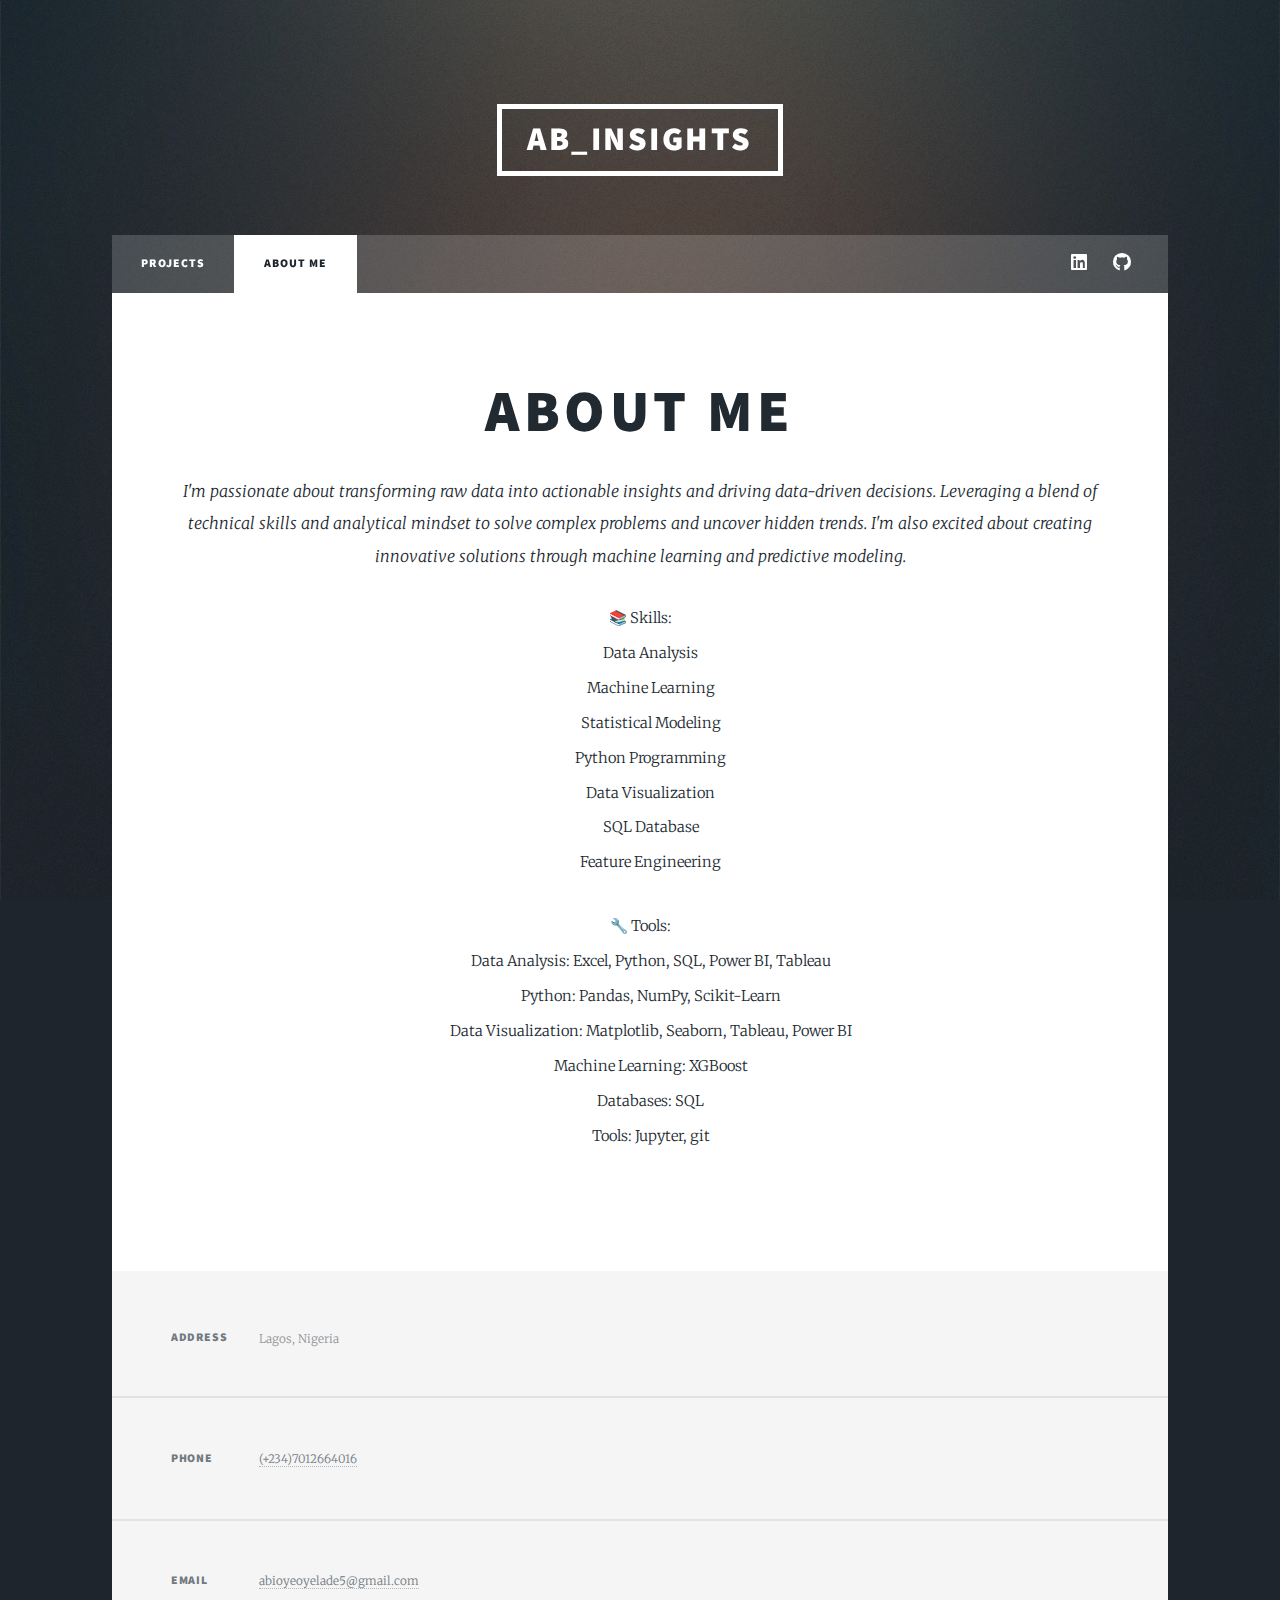
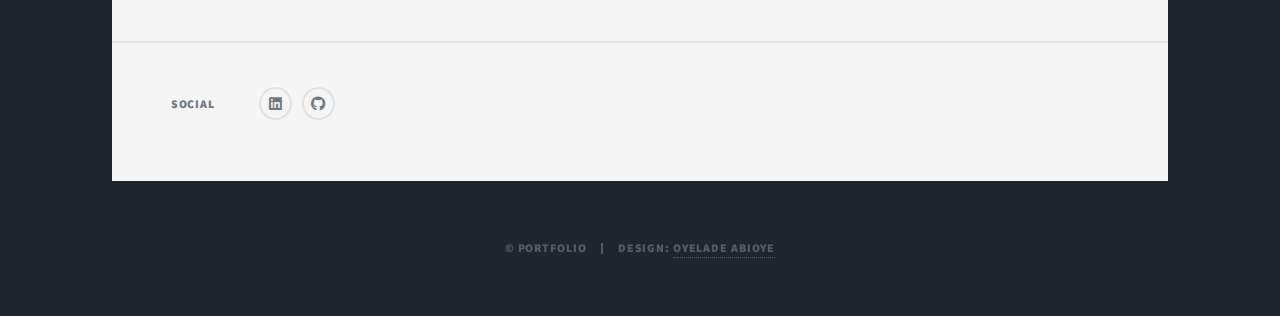
<file: generic.html>
<!DOCTYPE HTML>
<!--
	Massively by HTML5 UP
	html5up.net | @ajlkn
	Free for personal and commercial use under the CCA 3.0 license (html5up.net/license)
-->
<html>
	<head>
		<title>Generic Page - Massively by HTML5 UP</title>
		<meta charset="utf-8" />
		<meta name="viewport" content="width=device-width, initial-scale=1, user-scalable=no" />
		<link rel="stylesheet" href="assets/css/main.css" />
		<noscript><link rel="stylesheet" href="assets/css/noscript.css" /></noscript>
	</head>
	<body class="is-preload">

		<!-- Wrapper -->
			<div id="wrapper">

				<!-- Header -->
					<header id="header">
						<a href="index.html" class="logo">AB_Insights</a>
					</header>

				<!-- Nav -->
					<nav id="nav">
						<ul class="links">
							<li><a href="index.html">Projects</a></li>
							<li class="active"><a href="generic.html">About Me</a></li>
				
						</ul>
						<ul class="icons">
							<li><a href="https://www.linkedin.com/in/abioye-oyelade-6b1a37248/" class="icon brands alt fa-linkedin"><span class="label">linkedin</span></a></li>
							<li><a href="https://github.com/Thave-1" class="icon brands alt fa-github"><span class="label">GitHub</span></a></li>
							
						</ul>
					</nav>

				<!-- Main -->
					<div id="main">

						<!-- Post -->
							<section class="post">
								<header class="major">
									
									<h1>About Me<br />
									</h1>
									<p>I'm passionate about transforming raw data into actionable insights and driving data-driven decisions. 
										Leveraging a blend of technical skills and analytical mindset to solve complex problems and uncover hidden trends. 
										I'm also excited about creating innovative solutions through machine learning and predictive modeling.</p>
										
										📚 Skills:
										<ul>
											<li>Data Analysis</li>
											<li>Machine Learning</li>
											<li>Statistical Modeling</li>
											<li>Python Programming</li>
											<li>Data Visualization</li>
											<li>SQL Database</li>
											<li>Feature Engineering</li>

										
										</ul>
										
										
								
										🔧 Tools:
										<ul>
										    <li>Data Analysis: Excel, Python, SQL, Power BI, Tableau</li>
											<li>Python: Pandas, NumPy, Scikit-Learn</li>
											<li>Data Visualization: Matplotlib, Seaborn, Tableau, Power BI</li>
											<li> Machine Learning: XGBoost</li>
											<li>Databases: SQL</li>
											<li>Tools: Jupyter, git</li>
									</ul>

								</header>
				
							</section>

					</div>

				<!-- Footer -->
					<footer id="footer">
						<section class="split contact">
							<section class="alt">
								<h3>Address</h3>
								<p>Lagos, Nigeria<br />
								</p>
							</section>
							<section>
								<h3>Phone</h3>
								<p><a href="#">(+234)7012664016</a></p>
							</section>
							<section>
								<h3>Email</h3>
								<p><a href="https://mail.google.com/mail/u/0/#inbox?compose=davidabioye2002@gmail.com">abioyeoyelade5@gmail.com</a></p>
							</section>
							<section>
								<h3>Social</h3>
								<ul class="icons alt">
									<li><a href="https://www.linkedin.com/in/abioye-oyelade-6b1a37248/" class="icon brands alt fa-linkedin"><span class="label">linkedin</span></a></li>
									<li><a href="https://github.com/Thave-1" class="icon brands alt fa-github"><span class="label">GitHub</span></a></li>
								</ul>
							</section>
						</section>
					</footer>

				<!-- Copyright -->
					<div id="copyright">
						<ul><li>&copy; PORTFOLIO</li><li>Design: <a href="https://html5up.net">Oyelade Abioye</a></li></ul>
					</div>

			</div>

		<!-- Scripts -->
			<script src="assets/js/jquery.min.js"></script>
			<script src="assets/js/jquery.scrollex.min.js"></script>
			<script src="assets/js/jquery.scrolly.min.js"></script>
			<script src="assets/js/browser.min.js"></script>
			<script src="assets/js/breakpoints.min.js"></script>
			<script src="assets/js/util.js"></script>
			<script src="assets/js/main.js"></script>

	</body>
</html>
</file>
<file: assets/css/main.css>
@import url(fontawesome-all.min.css);
@import url("https://fonts.googleapis.com/css?family=Merriweather:300,700,300italic,700italic|Source+Sans+Pro:900");

/*
	Massively by HTML5 UP
	html5up.net | @ajlkn
	Free for personal and commercial use under the CCA 3.0 license (html5up.net/license)
*/

li {
	list-style: none;
}

html, body, div, span, applet, object,
iframe, h1, h2, h3, h4, h5, h6, p, blockquote,
pre, a, abbr, acronym, address, big, cite,
code, del, dfn, em, img, ins, kbd, q, s, samp,
small, strike, strong, sub, sup, tt, var, b,
u, i, center, dl, dt, dd, ol, ul, li, fieldset,
form, label, legend, table, caption, tbody,
tfoot, thead, tr, th, td, article, aside,
canvas, details, embed, figure, figcaption,
footer, header, hgroup, menu, nav, output, ruby,
section, summary, time, mark, audio, video {
	margin: 0;
	padding: 0;
	border: 0;
	font-size: 100%;
	font: inherit;
	vertical-align: baseline;}

article, aside, details, figcaption, figure,
footer, header, hgroup, menu, nav, section {
	display: block;}

body {
	line-height: 1;
}

ol, ul {
	list-style: none;
}

blockquote, q {
	quotes: none;
}

	blockquote:before, blockquote:after, q:before, q:after {
		content: '';
		content: none;
	}

table {
	border-collapse: collapse;
	border-spacing: 0;
}

body {
	-webkit-text-size-adjust: none;
}

mark {
	background-color: transparent;
	color: inherit;
}

input::-moz-focus-inner {
	border: 0;
	padding: 0;
}

input, select, textarea {
	-moz-appearance: none;
	-webkit-appearance: none;
	-ms-appearance: none;
	appearance: none;
}

/* Basic */

	@-ms-viewport {
		width: device-width;
	}

	body {
		-ms-overflow-style: scrollbar;
	}

	@media screen and (max-width: 480px) {

		html, body {
			min-width: 320px;
		}

	}

	html {
		box-sizing: border-box;
	}

	*, *:before, *:after {
		box-sizing: inherit;
	}

	body {
		background-color: #1e252d;
	}

		body.is-preload *, body.is-preload *:before, body.is-preload *:after {
			-moz-animation: none !important;
			-webkit-animation: none !important;
			-ms-animation: none !important;
			animation: none !important;
			-moz-transition: none !important;
			-webkit-transition: none !important;
			-ms-transition: none !important;
			transition: none !important;
		}

/* Type */

	html {
		font-size: 16pt;
	}

		@media screen and (max-width: 1680px) {

			html {
				font-size: 12pt;
			}

		}

		@media screen and (max-width: 1280px) {

			html {
				font-size: 11pt;
			}

		}

		@media screen and (max-width: 360px) {

			html {
				font-size: 10pt;
			}

		}

	body {
		color: #212931;
	}

	body, input, select, textarea {
		font-family: "Merriweather", Georgia, serif;
		font-weight: 300;
		font-size: 1rem;
		line-height: 2.375;
	}

	a {
		-moz-transition: color 0.2s ease-in-out, background-color 0.2s ease-in-out, border-color 0.2s ease-in-out, box-shadow 0.2s ease-in-out;
		-webkit-transition: color 0.2s ease-in-out, background-color 0.2s ease-in-out, border-color 0.2s ease-in-out, box-shadow 0.2s ease-in-out;
		-ms-transition: color 0.2s ease-in-out, background-color 0.2s ease-in-out, border-color 0.2s ease-in-out, box-shadow 0.2s ease-in-out;
		transition: color 0.2s ease-in-out, background-color 0.2s ease-in-out, border-color 0.2s ease-in-out, box-shadow 0.2s ease-in-out;
		border-bottom: dotted 1px;
		text-decoration: none;
	}

		a:hover {
			border-bottom-color: transparent;
		}

	strong, b {
		font-weight: 600;
	}

	em, i {
		font-style: italic;
	}

	p {
		text-align: justify;
		margin: 0 0 2rem 0;
	}

	h1, h2, h3, h4, h5, h6 {
		font-family: "Source Sans Pro", Helvetica, sans-serif;
		font-weight: 900;
		line-height: 1.5;
		letter-spacing: 0.075em;
		text-transform: uppercase;
		margin: 0 0 1rem 0;
	}

		h1 a, h2 a, h3 a, h4 a, h5 a, h6 a {
			border-bottom: 0;
			color: inherit;
			text-decoration: none;
		}

	h1 {
		font-size: 4rem;
		line-height: 1.1;
		margin: 0 0 2rem 0;
	}

	h2 {
		font-size: 1.75rem;
		line-height: 1.3;
		margin: 0 0 1.5rem 0;
	}

	h3 {
		font-size: 1.25rem;
		margin: 0 0 1.5rem 0;
	}

	h4 {
		font-size: 1rem;
	}

	h5 {
		font-size: 0.9rem;
	}

	h6 {
		font-size: 0.8rem;
	}

	sub {
		font-size: 0.8rem;
		position: relative;
		top: 0.5rem;
	}

	sup {
		font-size: 0.8rem;
		position: relative;
		top: -0.5rem;
	}

	blockquote {
		border-left: solid 4px;
		font-style: italic;
		margin: 0 0 2rem 0;
		padding: 0.5rem 0 0.5rem 2rem;
	}

	code {
		border: solid 2px;
		font-family: "Courier New", monospace;
		font-size: 0.9rem;
		margin: 0 0.25rem;
		padding: 0.25rem 0.65rem;
	}

	pre {
		-webkit-overflow-scrolling: touch;
		font-family: "Courier New", monospace;
		font-size: 0.9rem;
		margin: 0 0 2rem 0;
	}

		pre code {
			display: block;
			line-height: 1.75;
			padding: 1rem 1.5rem;
			overflow-x: auto;
		}

	hr {
		border: 0;
		border-bottom: solid 2px;
		margin: 3rem 0;
	}

		hr.major {
			margin: 5rem 0;
		}

	.align-left {
		text-align: left;
	}

	.align-center {
		text-align: center;
	}

	.align-right {
		text-align: right;
	}

	input, select, textarea {
		color: #212931;
	}

	a {
		color: #212931;
		border-bottom-color: rgba(33, 41, 49, 0.5);
	}

		a:hover {
			border-bottom-color: transparent;
			color: #18bfef !important;
		}

	strong, b {
		color: #212931;
	}

	h1, h2, h3, h4, h5, h6 {
		color: #212931;
	}

	blockquote {
		border-left-color: #eeeeee;
	}

	code {
		background: rgba(220, 220, 220, 0.25);
		border-color: #eeeeee;
	}

	hr {
		border-bottom-color: #eeeeee;
	}

/* Row */

	.row {
		display: flex;
		flex-wrap: wrap;
		box-sizing: border-box;
		align-items: stretch;
	}

		.row > * {
			box-sizing: border-box;
		}

		.row.gtr-uniform > * > :last-child {
			margin-bottom: 0;
		}

		.row.aln-left {
			justify-content: flex-start;
		}

		.row.aln-center {
			justify-content: center;
		}

		.row.aln-right {
			justify-content: flex-end;
		}

		.row.aln-top {
			align-items: flex-start;
		}

		.row.aln-middle {
			align-items: center;
		}

		.row.aln-bottom {
			align-items: flex-end;
		}

		.row > .imp {
			order: -1;
		}

		.row > .col-1 {
			width: 8.33333%;
		}

		.row > .off-1 {
			margin-left: 8.33333%;
		}

		.row > .col-2 {
			width: 16.66667%;
		}

		.row > .off-2 {
			margin-left: 16.66667%;
		}

		.row > .col-3 {
			width: 25%;
		}

		.row > .off-3 {
			margin-left: 25%;
		}

		.row > .col-4 {
			width: 33.33333%;
		}

		.row > .off-4 {
			margin-left: 33.33333%;
		}

		.row > .col-5 {
			width: 41.66667%;
		}

		.row > .off-5 {
			margin-left: 41.66667%;
		}

		.row > .col-6 {
			width: 50%;
		}

		.row > .off-6 {
			margin-left: 50%;
		}

		.row > .col-7 {
			width: 58.33333%;
		}

		.row > .off-7 {
			margin-left: 58.33333%;
		}

		.row > .col-8 {
			width: 66.66667%;
		}

		.row > .off-8 {
			margin-left: 66.66667%;
		}

		.row > .col-9 {
			width: 75%;
		}

		.row > .off-9 {
			margin-left: 75%;
		}

		.row > .col-10 {
			width: 83.33333%;
		}

		.row > .off-10 {
			margin-left: 83.33333%;
		}

		.row > .col-11 {
			width: 91.66667%;
		}

		.row > .off-11 {
			margin-left: 91.66667%;
		}

		.row > .col-12 {
			width: 100%;
		}

		.row > .off-12 {
			margin-left: 100%;
		}

		.row.gtr-0 {
			margin-top: 0;
			margin-left: 0rem;
		}

			.row.gtr-0 > * {
				padding: 0 0 0 0rem;
			}

			.row.gtr-0.gtr-uniform {
				margin-top: 0rem;
			}

				.row.gtr-0.gtr-uniform > * {
					padding-top: 0rem;
				}

		.row.gtr-25 {
			margin-top: 0;
			margin-left: -0.375rem;
		}

			.row.gtr-25 > * {
				padding: 0 0 0 0.375rem;
			}

			.row.gtr-25.gtr-uniform {
				margin-top: -0.375rem;
			}

				.row.gtr-25.gtr-uniform > * {
					padding-top: 0.375rem;
				}

		.row.gtr-50 {
			margin-top: 0;
			margin-left: -0.75rem;
		}

			.row.gtr-50 > * {
				padding: 0 0 0 0.75rem;
			}

			.row.gtr-50.gtr-uniform {
				margin-top: -0.75rem;
			}

				.row.gtr-50.gtr-uniform > * {
					padding-top: 0.75rem;
				}

		.row {
			margin-top: 0;
			margin-left: -1.5rem;
		}

			.row > * {
				padding: 0 0 0 1.5rem;
			}

			.row.gtr-uniform {
				margin-top: -1.5rem;
			}

				.row.gtr-uniform > * {
					padding-top: 1.5rem;
				}

		.row.gtr-150 {
			margin-top: 0;
			margin-left: -2.25rem;
		}

			.row.gtr-150 > * {
				padding: 0 0 0 2.25rem;
			}

			.row.gtr-150.gtr-uniform {
				margin-top: -2.25rem;
			}

				.row.gtr-150.gtr-uniform > * {
					padding-top: 2.25rem;
				}

		.row.gtr-200 {
			margin-top: 0;
			margin-left: -3rem;
		}

			.row.gtr-200 > * {
				padding: 0 0 0 3rem;
			}

			.row.gtr-200.gtr-uniform {
				margin-top: -3rem;
			}

				.row.gtr-200.gtr-uniform > * {
					padding-top: 3rem;
				}

		@media screen and (max-width: 1680px) {

			.row {
				display: flex;
				flex-wrap: wrap;
				box-sizing: border-box;
				align-items: stretch;
			}

				.row > * {
					box-sizing: border-box;
				}

				.row.gtr-uniform > * > :last-child {
					margin-bottom: 0;
				}

				.row.aln-left {
					justify-content: flex-start;
				}

				.row.aln-center {
					justify-content: center;
				}

				.row.aln-right {
					justify-content: flex-end;
				}

				.row.aln-top {
					align-items: flex-start;
				}

				.row.aln-middle {
					align-items: center;
				}

				.row.aln-bottom {
					align-items: flex-end;
				}

				.row > .imp-xlarge {
					order: -1;
				}

				.row > .col-1-xlarge {
					width: 8.33333%;
				}

				.row > .off-1-xlarge {
					margin-left: 8.33333%;
				}

				.row > .col-2-xlarge {
					width: 16.66667%;
				}

				.row > .off-2-xlarge {
					margin-left: 16.66667%;
				}

				.row > .col-3-xlarge {
					width: 25%;
				}

				.row > .off-3-xlarge {
					margin-left: 25%;
				}

				.row > .col-4-xlarge {
					width: 33.33333%;
				}

				.row > .off-4-xlarge {
					margin-left: 33.33333%;
				}

				.row > .col-5-xlarge {
					width: 41.66667%;
				}

				.row > .off-5-xlarge {
					margin-left: 41.66667%;
				}

				.row > .col-6-xlarge {
					width: 50%;
				}

				.row > .off-6-xlarge {
					margin-left: 50%;
				}

				.row > .col-7-xlarge {
					width: 58.33333%;
				}

				.row > .off-7-xlarge {
					margin-left: 58.33333%;
				}

				.row > .col-8-xlarge {
					width: 66.66667%;
				}

				.row > .off-8-xlarge {
					margin-left: 66.66667%;
				}

				.row > .col-9-xlarge {
					width: 75%;
				}

				.row > .off-9-xlarge {
					margin-left: 75%;
				}

				.row > .col-10-xlarge {
					width: 83.33333%;
				}

				.row > .off-10-xlarge {
					margin-left: 83.33333%;
				}

				.row > .col-11-xlarge {
					width: 91.66667%;
				}

				.row > .off-11-xlarge {
					margin-left: 91.66667%;
				}

				.row > .col-12-xlarge {
					width: 100%;
				}

				.row > .off-12-xlarge {
					margin-left: 100%;
				}

				.row.gtr-0 {
					margin-top: 0;
					margin-left: 0rem;
				}

					.row.gtr-0 > * {
						padding: 0 0 0 0rem;
					}

					.row.gtr-0.gtr-uniform {
						margin-top: 0rem;
					}

						.row.gtr-0.gtr-uniform > * {
							padding-top: 0rem;
						}

				.row.gtr-25 {
					margin-top: 0;
					margin-left: -0.375rem;
				}

					.row.gtr-25 > * {
						padding: 0 0 0 0.375rem;
					}

					.row.gtr-25.gtr-uniform {
						margin-top: -0.375rem;
					}

						.row.gtr-25.gtr-uniform > * {
							padding-top: 0.375rem;
						}

				.row.gtr-50 {
					margin-top: 0;
					margin-left: -0.75rem;
				}

					.row.gtr-50 > * {
						padding: 0 0 0 0.75rem;
					}

					.row.gtr-50.gtr-uniform {
						margin-top: -0.75rem;
					}

						.row.gtr-50.gtr-uniform > * {
							padding-top: 0.75rem;
						}

				.row {
					margin-top: 0;
					margin-left: -1.5rem;
				}

					.row > * {
						padding: 0 0 0 1.5rem;
					}

					.row.gtr-uniform {
						margin-top: -1.5rem;
					}

						.row.gtr-uniform > * {
							padding-top: 1.5rem;
						}

				.row.gtr-150 {
					margin-top: 0;
					margin-left: -2.25rem;
				}

					.row.gtr-150 > * {
						padding: 0 0 0 2.25rem;
					}

					.row.gtr-150.gtr-uniform {
						margin-top: -2.25rem;
					}

						.row.gtr-150.gtr-uniform > * {
							padding-top: 2.25rem;
						}

				.row.gtr-200 {
					margin-top: 0;
					margin-left: -3rem;
				}

					.row.gtr-200 > * {
						padding: 0 0 0 3rem;
					}

					.row.gtr-200.gtr-uniform {
						margin-top: -3rem;
					}

						.row.gtr-200.gtr-uniform > * {
							padding-top: 3rem;
						}

		}

		@media screen and (max-width: 1280px) {

			.row {
				display: flex;
				flex-wrap: wrap;
				box-sizing: border-box;
				align-items: stretch;
			}

				.row > * {
					box-sizing: border-box;
				}

				.row.gtr-uniform > * > :last-child {
					margin-bottom: 0;
				}

				.row.aln-left {
					justify-content: flex-start;
				}

				.row.aln-center {
					justify-content: center;
				}

				.row.aln-right {
					justify-content: flex-end;
				}

				.row.aln-top {
					align-items: flex-start;
				}

				.row.aln-middle {
					align-items: center;
				}

				.row.aln-bottom {
					align-items: flex-end;
				}

				.row > .imp-large {
					order: -1;
				}

				.row > .col-1-large {
					width: 8.33333%;
				}

				.row > .off-1-large {
					margin-left: 8.33333%;
				}

				.row > .col-2-large {
					width: 16.66667%;
				}

				.row > .off-2-large {
					margin-left: 16.66667%;
				}

				.row > .col-3-large {
					width: 25%;
				}

				.row > .off-3-large {
					margin-left: 25%;
				}

				.row > .col-4-large {
					width: 33.33333%;
				}

				.row > .off-4-large {
					margin-left: 33.33333%;
				}

				.row > .col-5-large {
					width: 41.66667%;
				}

				.row > .off-5-large {
					margin-left: 41.66667%;
				}

				.row > .col-6-large {
					width: 50%;
				}

				.row > .off-6-large {
					margin-left: 50%;
				}

				.row > .col-7-large {
					width: 58.33333%;
				}

				.row > .off-7-large {
					margin-left: 58.33333%;
				}

				.row > .col-8-large {
					width: 66.66667%;
				}

				.row > .off-8-large {
					margin-left: 66.66667%;
				}

				.row > .col-9-large {
					width: 75%;
				}

				.row > .off-9-large {
					margin-left: 75%;
				}

				.row > .col-10-large {
					width: 83.33333%;
				}

				.row > .off-10-large {
					margin-left: 83.33333%;
				}

				.row > .col-11-large {
					width: 91.66667%;
				}

				.row > .off-11-large {
					margin-left: 91.66667%;
				}

				.row > .col-12-large {
					width: 100%;
				}

				.row > .off-12-large {
					margin-left: 100%;
				}

				.row.gtr-0 {
					margin-top: 0;
					margin-left: 0rem;
				}

					.row.gtr-0 > * {
						padding: 0 0 0 0rem;
					}

					.row.gtr-0.gtr-uniform {
						margin-top: 0rem;
					}

						.row.gtr-0.gtr-uniform > * {
							padding-top: 0rem;
						}

				.row.gtr-25 {
					margin-top: 0;
					margin-left: -0.375rem;
				}

					.row.gtr-25 > * {
						padding: 0 0 0 0.375rem;
					}

					.row.gtr-25.gtr-uniform {
						margin-top: -0.375rem;
					}

						.row.gtr-25.gtr-uniform > * {
							padding-top: 0.375rem;
						}

				.row.gtr-50 {
					margin-top: 0;
					margin-left: -0.75rem;
				}

					.row.gtr-50 > * {
						padding: 0 0 0 0.75rem;
					}

					.row.gtr-50.gtr-uniform {
						margin-top: -0.75rem;
					}

						.row.gtr-50.gtr-uniform > * {
							padding-top: 0.75rem;
						}

				.row {
					margin-top: 0;
					margin-left: -1.5rem;
				}

					.row > * {
						padding: 0 0 0 1.5rem;
					}

					.row.gtr-uniform {
						margin-top: -1.5rem;
					}

						.row.gtr-uniform > * {
							padding-top: 1.5rem;
						}

				.row.gtr-150 {
					margin-top: 0;
					margin-left: -2.25rem;
				}

					.row.gtr-150 > * {
						padding: 0 0 0 2.25rem;
					}

					.row.gtr-150.gtr-uniform {
						margin-top: -2.25rem;
					}

						.row.gtr-150.gtr-uniform > * {
							padding-top: 2.25rem;
						}

				.row.gtr-200 {
					margin-top: 0;
					margin-left: -3rem;
				}

					.row.gtr-200 > * {
						padding: 0 0 0 3rem;
					}

					.row.gtr-200.gtr-uniform {
						margin-top: -3rem;
					}

						.row.gtr-200.gtr-uniform > * {
							padding-top: 3rem;
						}

		}

		@media screen and (max-width: 980px) {

			.row {
				display: flex;
				flex-wrap: wrap;
				box-sizing: border-box;
				align-items: stretch;
			}

				.row > * {
					box-sizing: border-box;
				}

				.row.gtr-uniform > * > :last-child {
					margin-bottom: 0;
				}

				.row.aln-left {
					justify-content: flex-start;
				}

				.row.aln-center {
					justify-content: center;
				}

				.row.aln-right {
					justify-content: flex-end;
				}

				.row.aln-top {
					align-items: flex-start;
				}

				.row.aln-middle {
					align-items: center;
				}

				.row.aln-bottom {
					align-items: flex-end;
				}

				.row > .imp-medium {
					order: -1;
				}

				.row > .col-1-medium {
					width: 8.33333%;
				}

				.row > .off-1-medium {
					margin-left: 8.33333%;
				}

				.row > .col-2-medium {
					width: 16.66667%;
				}

				.row > .off-2-medium {
					margin-left: 16.66667%;
				}

				.row > .col-3-medium {
					width: 25%;
				}

				.row > .off-3-medium {
					margin-left: 25%;
				}

				.row > .col-4-medium {
					width: 33.33333%;
				}

				.row > .off-4-medium {
					margin-left: 33.33333%;
				}

				.row > .col-5-medium {
					width: 41.66667%;
				}

				.row > .off-5-medium {
					margin-left: 41.66667%;
				}

				.row > .col-6-medium {
					width: 50%;
				}

				.row > .off-6-medium {
					margin-left: 50%;
				}

				.row > .col-7-medium {
					width: 58.33333%;
				}

				.row > .off-7-medium {
					margin-left: 58.33333%;
				}

				.row > .col-8-medium {
					width: 66.66667%;
				}

				.row > .off-8-medium {
					margin-left: 66.66667%;
				}

				.row > .col-9-medium {
					width: 75%;
				}

				.row > .off-9-medium {
					margin-left: 75%;
				}

				.row > .col-10-medium {
					width: 83.33333%;
				}

				.row > .off-10-medium {
					margin-left: 83.33333%;
				}

				.row > .col-11-medium {
					width: 91.66667%;
				}

				.row > .off-11-medium {
					margin-left: 91.66667%;
				}

				.row > .col-12-medium {
					width: 100%;
				}

				.row > .off-12-medium {
					margin-left: 100%;
				}

				.row.gtr-0 {
					margin-top: 0;
					margin-left: 0rem;
				}

					.row.gtr-0 > * {
						padding: 0 0 0 0rem;
					}

					.row.gtr-0.gtr-uniform {
						margin-top: 0rem;
					}

						.row.gtr-0.gtr-uniform > * {
							padding-top: 0rem;
						}

				.row.gtr-25 {
					margin-top: 0;
					margin-left: -0.375rem;
				}

					.row.gtr-25 > * {
						padding: 0 0 0 0.375rem;
					}

					.row.gtr-25.gtr-uniform {
						margin-top: -0.375rem;
					}

						.row.gtr-25.gtr-uniform > * {
							padding-top: 0.375rem;
						}

				.row.gtr-50 {
					margin-top: 0;
					margin-left: -0.75rem;
				}

					.row.gtr-50 > * {
						padding: 0 0 0 0.75rem;
					}

					.row.gtr-50.gtr-uniform {
						margin-top: -0.75rem;
					}

						.row.gtr-50.gtr-uniform > * {
							padding-top: 0.75rem;
						}

				.row {
					margin-top: 0;
					margin-left: -1.5rem;
				}

					.row > * {
						padding: 0 0 0 1.5rem;
					}

					.row.gtr-uniform {
						margin-top: -1.5rem;
					}

						.row.gtr-uniform > * {
							padding-top: 1.5rem;
						}

				.row.gtr-150 {
					margin-top: 0;
					margin-left: -2.25rem;
				}

					.row.gtr-150 > * {
						padding: 0 0 0 2.25rem;
					}

					.row.gtr-150.gtr-uniform {
						margin-top: -2.25rem;
					}

						.row.gtr-150.gtr-uniform > * {
							padding-top: 2.25rem;
						}

				.row.gtr-200 {
					margin-top: 0;
					margin-left: -3rem;
				}

					.row.gtr-200 > * {
						padding: 0 0 0 3rem;
					}

					.row.gtr-200.gtr-uniform {
						margin-top: -3rem;
					}

						.row.gtr-200.gtr-uniform > * {
							padding-top: 3rem;
						}

		}

		@media screen and (max-width: 736px) {

			.row {
				display: flex;
				flex-wrap: wrap;
				box-sizing: border-box;
				align-items: stretch;
			}

				.row > * {
					box-sizing: border-box;
				}

				.row.gtr-uniform > * > :last-child {
					margin-bottom: 0;
				}

				.row.aln-left {
					justify-content: flex-start;
				}

				.row.aln-center {
					justify-content: center;
				}

				.row.aln-right {
					justify-content: flex-end;
				}

				.row.aln-top {
					align-items: flex-start;
				}

				.row.aln-middle {
					align-items: center;
				}

				.row.aln-bottom {
					align-items: flex-end;
				}

				.row > .imp-small {
					order: -1;
				}

				.row > .col-1-small {
					width: 8.33333%;
				}

				.row > .off-1-small {
					margin-left: 8.33333%;
				}

				.row > .col-2-small {
					width: 16.66667%;
				}

				.row > .off-2-small {
					margin-left: 16.66667%;
				}

				.row > .col-3-small {
					width: 25%;
				}

				.row > .off-3-small {
					margin-left: 25%;
				}

				.row > .col-4-small {
					width: 33.33333%;
				}

				.row > .off-4-small {
					margin-left: 33.33333%;
				}

				.row > .col-5-small {
					width: 41.66667%;
				}

				.row > .off-5-small {
					margin-left: 41.66667%;
				}

				.row > .col-6-small {
					width: 50%;
				}

				.row > .off-6-small {
					margin-left: 50%;
				}

				.row > .col-7-small {
					width: 58.33333%;
				}

				.row > .off-7-small {
					margin-left: 58.33333%;
				}

				.row > .col-8-small {
					width: 66.66667%;
				}

				.row > .off-8-small {
					margin-left: 66.66667%;
				}

				.row > .col-9-small {
					width: 75%;
				}

				.row > .off-9-small {
					margin-left: 75%;
				}

				.row > .col-10-small {
					width: 83.33333%;
				}

				.row > .off-10-small {
					margin-left: 83.33333%;
				}

				.row > .col-11-small {
					width: 91.66667%;
				}

				.row > .off-11-small {
					margin-left: 91.66667%;
				}

				.row > .col-12-small {
					width: 100%;
				}

				.row > .off-12-small {
					margin-left: 100%;
				}

				.row.gtr-0 {
					margin-top: 0;
					margin-left: 0rem;
				}

					.row.gtr-0 > * {
						padding: 0 0 0 0rem;
					}

					.row.gtr-0.gtr-uniform {
						margin-top: 0rem;
					}

						.row.gtr-0.gtr-uniform > * {
							padding-top: 0rem;
						}

				.row.gtr-25 {
					margin-top: 0;
					margin-left: -0.375rem;
				}

					.row.gtr-25 > * {
						padding: 0 0 0 0.375rem;
					}

					.row.gtr-25.gtr-uniform {
						margin-top: -0.375rem;
					}

						.row.gtr-25.gtr-uniform > * {
							padding-top: 0.375rem;
						}

				.row.gtr-50 {
					margin-top: 0;
					margin-left: -0.75rem;
				}

					.row.gtr-50 > * {
						padding: 0 0 0 0.75rem;
					}

					.row.gtr-50.gtr-uniform {
						margin-top: -0.75rem;
					}

						.row.gtr-50.gtr-uniform > * {
							padding-top: 0.75rem;
						}

				.row {
					margin-top: 0;
					margin-left: -1.5rem;
				}

					.row > * {
						padding: 0 0 0 1.5rem;
					}

					.row.gtr-uniform {
						margin-top: -1.5rem;
					}

						.row.gtr-uniform > * {
							padding-top: 1.5rem;
						}

				.row.gtr-150 {
					margin-top: 0;
					margin-left: -2.25rem;
				}

					.row.gtr-150 > * {
						padding: 0 0 0 2.25rem;
					}

					.row.gtr-150.gtr-uniform {
						margin-top: -2.25rem;
					}

						.row.gtr-150.gtr-uniform > * {
							padding-top: 2.25rem;
						}

				.row.gtr-200 {
					margin-top: 0;
					margin-left: -3rem;
				}

					.row.gtr-200 > * {
						padding: 0 0 0 3rem;
					}

					.row.gtr-200.gtr-uniform {
						margin-top: -3rem;
					}

						.row.gtr-200.gtr-uniform > * {
							padding-top: 3rem;
						}

		}

		@media screen and (max-width: 480px) {

			.row {
				display: flex;
				flex-wrap: wrap;
				box-sizing: border-box;
				align-items: stretch;
			}

				.row > * {
					box-sizing: border-box;
				}

				.row.gtr-uniform > * > :last-child {
					margin-bottom: 0;
				}

				.row.aln-left {
					justify-content: flex-start;
				}

				.row.aln-center {
					justify-content: center;
				}

				.row.aln-right {
					justify-content: flex-end;
				}

				.row.aln-top {
					align-items: flex-start;
				}

				.row.aln-middle {
					align-items: center;
				}

				.row.aln-bottom {
					align-items: flex-end;
				}

				.row > .imp-xsmall {
					order: -1;
				}

				.row > .col-1-xsmall {
					width: 8.33333%;
				}

				.row > .off-1-xsmall {
					margin-left: 8.33333%;
				}

				.row > .col-2-xsmall {
					width: 16.66667%;
				}

				.row > .off-2-xsmall {
					margin-left: 16.66667%;
				}

				.row > .col-3-xsmall {
					width: 25%;
				}

				.row > .off-3-xsmall {
					margin-left: 25%;
				}

				.row > .col-4-xsmall {
					width: 33.33333%;
				}

				.row > .off-4-xsmall {
					margin-left: 33.33333%;
				}

				.row > .col-5-xsmall {
					width: 41.66667%;
				}

				.row > .off-5-xsmall {
					margin-left: 41.66667%;
				}

				.row > .col-6-xsmall {
					width: 50%;
				}

				.row > .off-6-xsmall {
					margin-left: 50%;
				}

				.row > .col-7-xsmall {
					width: 58.33333%;
				}

				.row > .off-7-xsmall {
					margin-left: 58.33333%;
				}

				.row > .col-8-xsmall {
					width: 66.66667%;
				}

				.row > .off-8-xsmall {
					margin-left: 66.66667%;
				}

				.row > .col-9-xsmall {
					width: 75%;
				}

				.row > .off-9-xsmall {
					margin-left: 75%;
				}

				.row > .col-10-xsmall {
					width: 83.33333%;
				}

				.row > .off-10-xsmall {
					margin-left: 83.33333%;
				}

				.row > .col-11-xsmall {
					width: 91.66667%;
				}

				.row > .off-11-xsmall {
					margin-left: 91.66667%;
				}

				.row > .col-12-xsmall {
					width: 100%;
				}

				.row > .off-12-xsmall {
					margin-left: 100%;
				}

				.row.gtr-0 {
					margin-top: 0;
					margin-left: 0rem;
				}

					.row.gtr-0 > * {
						padding: 0 0 0 0rem;
					}

					.row.gtr-0.gtr-uniform {
						margin-top: 0rem;
					}

						.row.gtr-0.gtr-uniform > * {
							padding-top: 0rem;
						}

				.row.gtr-25 {
					margin-top: 0;
					margin-left: -0.375rem;
				}

					.row.gtr-25 > * {
						padding: 0 0 0 0.375rem;
					}

					.row.gtr-25.gtr-uniform {
						margin-top: -0.375rem;
					}

						.row.gtr-25.gtr-uniform > * {
							padding-top: 0.375rem;
						}

				.row.gtr-50 {
					margin-top: 0;
					margin-left: -0.75rem;
				}

					.row.gtr-50 > * {
						padding: 0 0 0 0.75rem;
					}

					.row.gtr-50.gtr-uniform {
						margin-top: -0.75rem;
					}

						.row.gtr-50.gtr-uniform > * {
							padding-top: 0.75rem;
						}

				.row {
					margin-top: 0;
					margin-left: -1.5rem;
				}

					.row > * {
						padding: 0 0 0 1.5rem;
					}

					.row.gtr-uniform {
						margin-top: -1.5rem;
					}

						.row.gtr-uniform > * {
							padding-top: 1.5rem;
						}

				.row.gtr-150 {
					margin-top: 0;
					margin-left: -2.25rem;
				}

					.row.gtr-150 > * {
						padding: 0 0 0 2.25rem;
					}

					.row.gtr-150.gtr-uniform {
						margin-top: -2.25rem;
					}

						.row.gtr-150.gtr-uniform > * {
							padding-top: 2.25rem;
						}

				.row.gtr-200 {
					margin-top: 0;
					margin-left: -3rem;
				}

					.row.gtr-200 > * {
						padding: 0 0 0 3rem;
					}

					.row.gtr-200.gtr-uniform {
						margin-top: -3rem;
					}

						.row.gtr-200.gtr-uniform > * {
							padding-top: 3rem;
						}

		}

		@media screen and (max-width: 360px) {

			.row {
				display: flex;
				flex-wrap: wrap;
				box-sizing: border-box;
				align-items: stretch;
			}

				.row > * {
					box-sizing: border-box;
				}

				.row.gtr-uniform > * > :last-child {
					margin-bottom: 0;
				}

				.row.aln-left {
					justify-content: flex-start;
				}

				.row.aln-center {
					justify-content: center;
				}

				.row.aln-right {
					justify-content: flex-end;
				}

				.row.aln-top {
					align-items: flex-start;
				}

				.row.aln-middle {
					align-items: center;
				}

				.row.aln-bottom {
					align-items: flex-end;
				}

				.row > .imp-xxsmall {
					order: -1;
				}

				.row > .col-1-xxsmall {
					width: 8.33333%;
				}

				.row > .off-1-xxsmall {
					margin-left: 8.33333%;
				}

				.row > .col-2-xxsmall {
					width: 16.66667%;
				}

				.row > .off-2-xxsmall {
					margin-left: 16.66667%;
				}

				.row > .col-3-xxsmall {
					width: 25%;
				}

				.row > .off-3-xxsmall {
					margin-left: 25%;
				}

				.row > .col-4-xxsmall {
					width: 33.33333%;
				}

				.row > .off-4-xxsmall {
					margin-left: 33.33333%;
				}

				.row > .col-5-xxsmall {
					width: 41.66667%;
				}

				.row > .off-5-xxsmall {
					margin-left: 41.66667%;
				}

				.row > .col-6-xxsmall {
					width: 50%;
				}

				.row > .off-6-xxsmall {
					margin-left: 50%;
				}

				.row > .col-7-xxsmall {
					width: 58.33333%;
				}

				.row > .off-7-xxsmall {
					margin-left: 58.33333%;
				}

				.row > .col-8-xxsmall {
					width: 66.66667%;
				}

				.row > .off-8-xxsmall {
					margin-left: 66.66667%;
				}

				.row > .col-9-xxsmall {
					width: 75%;
				}

				.row > .off-9-xxsmall {
					margin-left: 75%;
				}

				.row > .col-10-xxsmall {
					width: 83.33333%;
				}

				.row > .off-10-xxsmall {
					margin-left: 83.33333%;
				}

				.row > .col-11-xxsmall {
					width: 91.66667%;
				}

				.row > .off-11-xxsmall {
					margin-left: 91.66667%;
				}

				.row > .col-12-xxsmall {
					width: 100%;
				}

				.row > .off-12-xxsmall {
					margin-left: 100%;
				}

				.row.gtr-0 {
					margin-top: 0;
					margin-left: 0rem;
				}

					.row.gtr-0 > * {
						padding: 0 0 0 0rem;
					}

					.row.gtr-0.gtr-uniform {
						margin-top: 0rem;
					}

						.row.gtr-0.gtr-uniform > * {
							padding-top: 0rem;
						}

				.row.gtr-25 {
					margin-top: 0;
					margin-left: -0.375rem;
				}

					.row.gtr-25 > * {
						padding: 0 0 0 0.375rem;
					}

					.row.gtr-25.gtr-uniform {
						margin-top: -0.375rem;
					}

						.row.gtr-25.gtr-uniform > * {
							padding-top: 0.375rem;
						}

				.row.gtr-50 {
					margin-top: 0;
					margin-left: -0.75rem;
				}

					.row.gtr-50 > * {
						padding: 0 0 0 0.75rem;
					}

					.row.gtr-50.gtr-uniform {
						margin-top: -0.75rem;
					}

						.row.gtr-50.gtr-uniform > * {
							padding-top: 0.75rem;
						}

				.row {
					margin-top: 0;
					margin-left: -1.5rem;
				}

					.row > * {
						padding: 0 0 0 1.5rem;
					}

					.row.gtr-uniform {
						margin-top: -1.5rem;
					}

						.row.gtr-uniform > * {
							padding-top: 1.5rem;
						}

				.row.gtr-150 {
					margin-top: 0;
					margin-left: -2.25rem;
				}

					.row.gtr-150 > * {
						padding: 0 0 0 2.25rem;
					}

					.row.gtr-150.gtr-uniform {
						margin-top: -2.25rem;
					}

						.row.gtr-150.gtr-uniform > * {
							padding-top: 2.25rem;
						}

				.row.gtr-200 {
					margin-top: 0;
					margin-left: -3rem;
				}

					.row.gtr-200 > * {
						padding: 0 0 0 3rem;
					}

					.row.gtr-200.gtr-uniform {
						margin-top: -3rem;
					}

						.row.gtr-200.gtr-uniform > * {
							padding-top: 3rem;
						}

		}

/* Box */

	.box {
		border: solid 2px;
		margin-bottom: 2rem;
		padding: 1.5rem;
	}

		.box > :last-child,
		.box > :last-child > :last-child,
		.box > :last-child > :last-child > :last-child {
			margin-bottom: 0;
		}

		.box.alt {
			border: 0;
			border-radius: 0;
			padding: 0;
		}

	.box {
		border-color: #eeeeee;
	}

/* Button */

	input[type="submit"],
	input[type="reset"],
	input[type="button"],
	button,
	.button {
		-moz-appearance: none;
		-webkit-appearance: none;
		-ms-appearance: none;
		appearance: none;
		-moz-transition: background-color 0.2s ease-in-out, box-shadow 0.2s ease-in-out, color 0.2s ease-in-out;
		-webkit-transition: background-color 0.2s ease-in-out, box-shadow 0.2s ease-in-out, color 0.2s ease-in-out;
		-ms-transition: background-color 0.2s ease-in-out, box-shadow 0.2s ease-in-out, color 0.2s ease-in-out;
		transition: background-color 0.2s ease-in-out, box-shadow 0.2s ease-in-out, color 0.2s ease-in-out;
		border: 0;
		border-radius: 0;
		cursor: pointer;
		display: inline-block;
		font-family: "Source Sans Pro", Helvetica, sans-serif;
		font-size: 0.8rem;
		font-weight: 900;
		letter-spacing: 0.075em;
		height: 3rem;
		line-height: 3rem;
		padding: 0 2rem;
		text-align: center;
		text-decoration: none;
		text-transform: uppercase;
		white-space: nowrap;
	}

		input[type="submit"].icon:before,
		input[type="reset"].icon:before,
		input[type="button"].icon:before,
		button.icon:before,
		.button.icon:before {
			margin-right: 0.5rem;
		}

		input[type="submit"].icon.solo,
		input[type="reset"].icon.solo,
		input[type="button"].icon.solo,
		button.icon.solo,
		.button.icon.solo {
			position: relative;
			width: 4rem;
			height: 4rem;
			line-height: 4rem;
			border-radius: 4rem;
			text-indent: 4rem;
			overflow: hidden;
			padding: 0;
			white-space: nowrap;
		}

			input[type="submit"].icon.solo:before,
			input[type="reset"].icon.solo:before,
			input[type="button"].icon.solo:before,
			button.icon.solo:before,
			.button.icon.solo:before {
				position: absolute;
				display: block;
				top: 0;
				left: 0;
				width: inherit;
				height: inherit;
				line-height: inherit;
				font-size: 1.25rem;
				margin-right: 0;
				text-align: center;
				text-indent: 0;
			}

		input[type="submit"].fit,
		input[type="reset"].fit,
		input[type="button"].fit,
		button.fit,
		.button.fit {
			width: 100%;
		}

		input[type="submit"].small,
		input[type="reset"].small,
		input[type="button"].small,
		button.small,
		.button.small {
			font-size: 0.7rem;
			height: 2.5rem;
			line-height: 2.5rem;
			padding: 0 1.5rem;
		}

		input[type="submit"].large,
		input[type="reset"].large,
		input[type="button"].large,
		button.large,
		.button.large {
			font-size: 0.9rem;
			height: 3.5rem;
			line-height: 3.5rem;
			padding: 0 2.75rem;
		}

		@media screen and (max-width: 980px) {

			input[type="submit"],
			input[type="reset"],
			input[type="button"],
			button,
			.button {
				font-size: 0.9rem;
				height: 3.25rem;
				line-height: 3.25rem;
			}

				input[type="submit"].large,
				input[type="reset"].large,
				input[type="button"].large,
				button.large,
				.button.large {
					font-size: 1rem;
					height: 3.75rem;
					line-height: 3.75rem;
				}

		}

		input[type="submit"].disabled, input[type="submit"]:disabled,
		input[type="reset"].disabled,
		input[type="reset"]:disabled,
		input[type="button"].disabled,
		input[type="button"]:disabled,
		button.disabled,
		button:disabled,
		.button.disabled,
		.button:disabled {
			pointer-events: none;
			opacity: 0.25;
		}

	input[type="submit"],
	input[type="reset"],
	input[type="button"],
	button,
	.button {
		background-color: transparent;
		box-shadow: inset 0 0 0 2px #212931;
		color: #212931 !important;
	}

		input[type="submit"]:hover,
		input[type="reset"]:hover,
		input[type="button"]:hover,
		button:hover,
		.button:hover {
			box-shadow: inset 0 0 0 2px #18bfef;
			color: #18bfef !important;
		}

		input[type="submit"].primary,
		input[type="reset"].primary,
		input[type="button"].primary,
		button.primary,
		.button.primary {
			background-color: #212931;
			box-shadow: none;
			color: #ffffff !important;
		}

			input[type="submit"].primary:hover,
			input[type="reset"].primary:hover,
			input[type="button"].primary:hover,
			button.primary:hover,
			.button.primary:hover {
				background-color: #18bfef;
			}

/* Form */

	form {
		margin: 0 0 2rem 0;
	}

		form > :last-child {
			margin-bottom: 0;
		}

		form > .fields {
			display: -moz-flex;
			display: -webkit-flex;
			display: -ms-flex;
			display: flex;
			-moz-flex-wrap: wrap;
			-webkit-flex-wrap: wrap;
			-ms-flex-wrap: wrap;
			flex-wrap: wrap;
			width: calc(100% + 3rem);
			margin: -1.5rem 0 2rem -1.5rem;
		}

			form > .fields > .field {
				-moz-flex-grow: 0;
				-webkit-flex-grow: 0;
				-ms-flex-grow: 0;
				flex-grow: 0;
				-moz-flex-shrink: 0;
				-webkit-flex-shrink: 0;
				-ms-flex-shrink: 0;
				flex-shrink: 0;
				padding: 1.5rem 0 0 1.5rem;
				width: calc(100% - 1.5rem);
			}

				form > .fields > .field.half {
					width: calc(50% - 0.75rem);
				}

				form > .fields > .field.third {
					width: calc(100%/3 - 0.5rem);
				}

				form > .fields > .field.quarter {
					width: calc(25% - 0.375rem);
				}

		@media screen and (max-width: 480px) {

			form > .fields {
				width: calc(100% + 3rem);
				margin: -1.5rem 0 2rem -1.5rem;
			}

				form > .fields > .field {
					padding: 1.5rem 0 0 1.5rem;
					width: calc(100% - 1.5rem);
				}

					form > .fields > .field.half {
						width: calc(100% - 1.5rem);
					}

					form > .fields > .field.third {
						width: calc(100% - 1.5rem);
					}

					form > .fields > .field.quarter {
						width: calc(100% - 1.5rem);
					}

		}

	label {
		display: block;
		font-family: "Source Sans Pro", Helvetica, sans-serif;
		font-weight: 900;
		line-height: 1.5;
		letter-spacing: 0.075em;
		font-size: 0.8rem;
		text-transform: uppercase;
		margin: 0 0 0.75rem 0;
	}

		@media screen and (max-width: 980px) {

			label {
				font-size: 0.9rem;
			}

		}

	input[type="text"],
	input[type="password"],
	input[type="email"],
	select,
	textarea {
		-moz-appearance: none;
		-webkit-appearance: none;
		-ms-appearance: none;
		appearance: none;
		background: transparent;
		border-radius: 0;
		border: solid 2px;
		color: inherit;
		display: block;
		outline: 0;
		padding: 0 1rem;
		text-decoration: none;
		width: 100%;
	}

		input[type="text"]:invalid,
		input[type="password"]:invalid,
		input[type="email"]:invalid,
		select:invalid,
		textarea:invalid {
			box-shadow: none;
		}

	select {
		background-size: 1.25rem;
		background-repeat: no-repeat;
		background-position: calc(100% - 1rem) center;
		height: 3rem;
		padding-right: 3rem;
		text-overflow: ellipsis;
	}

		select:focus::-ms-value {
			background-color: transparent;
		}

		select::-ms-expand {
			display: none;
		}

	input[type="text"],
	input[type="password"],
	input[type="email"],
	select {
		height: 3rem;
	}

	textarea {
		padding: 0.75rem 1rem;
	}

	input[type="checkbox"],
	input[type="radio"] {
		-moz-appearance: none;
		-webkit-appearance: none;
		-ms-appearance: none;
		appearance: none;
		display: block;
		float: left;
		margin-right: -2rem;
		opacity: 0;
		width: 1rem;
		z-index: -1;
	}

		input[type="checkbox"] + label,
		input[type="radio"] + label {
			text-decoration: none;
			cursor: pointer;
			display: inline-block;
			font-size: 1rem;
			letter-spacing: 0;
			font-family: "Merriweather", Georgia, serif;
			text-transform: none;
			font-weight: 300;
			padding-left: 2.8rem;
			padding-right: 1rem;
			position: relative;
		}

			input[type="checkbox"] + label:before,
			input[type="radio"] + label:before {
				-moz-osx-font-smoothing: grayscale;
				-webkit-font-smoothing: antialiased;
				display: inline-block;
				font-style: normal;
				font-variant: normal;
				text-rendering: auto;
				line-height: 1;
				text-transform: none !important;
				font-family: 'Font Awesome 5 Free';
				font-weight: 900;
			}

			input[type="checkbox"] + label:before,
			input[type="radio"] + label:before {
				border-radius: 0;
				border: solid 2px;
				content: '';
				display: inline-block;
				font-size: 0.8rem;
				height: 1.8rem;
				left: 0;
				line-height: 1.65rem;
				position: absolute;
				text-align: center;
				top: -0.125rem;
				width: 1.8rem;
			}

		input[type="checkbox"]:checked + label:before,
		input[type="radio"]:checked + label:before {
			content: '\f00c';
		}

	input[type="checkbox"] + label:before {
		border-radius: 0;
	}

	input[type="radio"] + label:before {
		border-radius: 100%;
	}

	::-webkit-input-placeholder {
		opacity: 1.0;
	}

	:-moz-placeholder {
		opacity: 1.0;
	}

	::-moz-placeholder {
		opacity: 1.0;
	}

	:-ms-input-placeholder {
		opacity: 1.0;
	}

	label {
		color: #212931;
	}

	input[type="text"],
	input[type="password"],
	input[type="email"],
	select,
	textarea {
		border-color: #eeeeee;
	}

		input[type="text"]:focus,
		input[type="password"]:focus,
		input[type="email"]:focus,
		select:focus,
		textarea:focus {
			border-color: #18bfef;
		}

	select {
		background-image: url("data:image/svg+xml;charset=utf8,%3Csvg xmlns='http://www.w3.org/2000/svg' width='40' height='40' preserveAspectRatio='none' viewBox='0 0 40 40'%3E%3Cpath d='M9.4,12.3l10.4,10.4l10.4-10.4c0.2-0.2,0.5-0.4,0.9-0.4c0.3,0,0.6,0.1,0.9,0.4l3.3,3.3c0.2,0.2,0.4,0.5,0.4,0.9 c0,0.4-0.1,0.6-0.4,0.9L20.7,31.9c-0.2,0.2-0.5,0.4-0.9,0.4c-0.3,0-0.6-0.1-0.9-0.4L4.3,17.3c-0.2-0.2-0.4-0.5-0.4-0.9 c0-0.4,0.1-0.6,0.4-0.9l3.3-3.3c0.2-0.2,0.5-0.4,0.9-0.4S9.1,12.1,9.4,12.3z' fill='%23eeeeee' /%3E%3C/svg%3E");
	}

		select option {
			background-color: #ffffff;
			color: #212931;
		}

	.select-wrapper:before {
		color: #eeeeee;
	}

	input[type="checkbox"] + label,
	input[type="radio"] + label {
		color: #212931;
	}

		input[type="checkbox"] + label:before,
		input[type="radio"] + label:before {
			border-color: #eeeeee;
		}

	input[type="checkbox"]:checked + label:before,
	input[type="radio"]:checked + label:before {
		background-color: #212931;
		border-color: #212931;
		color: #ffffff;
	}

	input[type="checkbox"]:focus + label:before,
	input[type="radio"]:focus + label:before {
		border-color: #18bfef;
	}

	::-webkit-input-placeholder {
		color: #909498 !important;
	}

	:-moz-placeholder {
		color: #909498 !important;
	}

	::-moz-placeholder {
		color: #909498 !important;
	}

	:-ms-input-placeholder {
		color: #909498 !important;
	}

	.formerize-placeholder {
		color: #909498 !important;
	}

/* Icon */

	.icon {
		text-decoration: none;
		border-bottom: none;
		position: relative;
	}

		.icon:before {
			-moz-osx-font-smoothing: grayscale;
			-webkit-font-smoothing: antialiased;
			display: inline-block;
			font-style: normal;
			font-variant: normal;
			text-rendering: auto;
			line-height: 1;
			text-transform: none !important;
			font-family: 'Font Awesome 5 Free';
			font-weight: 400;
		}

		.icon > .label {
			display: none;
		}

		.icon:before {
			line-height: inherit;
		}

		.icon.solid:before {
			font-weight: 900;
		}

		.icon.brands:before {
			font-family: 'Font Awesome 5 Brands';
		}

/* Image */

	.image {
		border: 0;
		display: inline-block;
		position: relative;
	}

		.image img {
			display: block;
		}

		.image.left, .image.right {
			max-width: 40%;
		}

			.image.left img, .image.right img {
				width: 100%;
			}

		.image.left {
			float: left;
			margin: 0 2rem 2rem 0;
			top: 0.75rem;
		}

		.image.right {
			float: right;
			margin: 0 0 2rem 2rem;
			top: 0.75rem;
		}

		.image.fit {
			display: block;
			margin: 2.5rem 0;
			width: 100%;
		}

			.image.fit:first-child {
				margin-top: 0;
			}

			.image.fit img {
				width: 100%;
			}

		.image.main {
			display: block;
			margin: 4rem 0;
			width: 100%;
		}

			.image.main:first-child {
				margin-top: 0;
			}

			.image.main img {
				width: 100%;
			}

		@media screen and (max-width: 736px) {

			.image.fit {
				margin: 2rem 0;
			}

			.image.main {
				margin: 2rem 0;
			}

		}

	a.image {
		overflow: hidden;
	}

		a.image img {
			-moz-transition: -moz-transform 0.2s ease-out;
			-webkit-transition: -webkit-transform 0.2s ease-out;
			-ms-transition: -ms-transform 0.2s ease-out;
			transition: transform 0.2s ease-out;
		}

		a.image:hover img {
			-moz-transform: scale(1.05);
			-webkit-transform: scale(1.05);
			-ms-transform: scale(1.05);
			transform: scale(1.05);
		}

/* Actions */

	ul.actions {
		display: -moz-flex;
		display: -webkit-flex;
		display: -ms-flex;
		display: flex;
		cursor: default;
		list-style: none;
		margin-left: -1rem;
		padding-left: 0;
	}

		ul.actions li {
			padding: 0 0 0 1rem;
			vertical-align: middle;
		}

		ul.actions.special {
			-moz-justify-content: center;
			-webkit-justify-content: center;
			-ms-justify-content: center;
			justify-content: center;
			width: 100%;
			margin-left: 0;
		}

			ul.actions.special li:first-child {
				padding-left: 0;
			}

		ul.actions.stacked {
			-moz-flex-direction: column;
			-webkit-flex-direction: column;
			-ms-flex-direction: column;
			flex-direction: column;
			margin-left: 0;
		}

			ul.actions.stacked li {
				padding: 1.3rem 0 0 0;
			}

				ul.actions.stacked li:first-child {
					padding-top: 0;
				}

		ul.actions.fit {
			width: calc(100% + 1rem);
		}

			ul.actions.fit li {
				-moz-flex-grow: 1;
				-webkit-flex-grow: 1;
				-ms-flex-grow: 1;
				flex-grow: 1;
				-moz-flex-shrink: 1;
				-webkit-flex-shrink: 1;
				-ms-flex-shrink: 1;
				flex-shrink: 1;
				width: 100%;
			}

				ul.actions.fit li > * {
					width: 100%;
				}

			ul.actions.fit.stacked {
				width: 100%;
			}

		@media screen and (max-width: 480px) {

			ul.actions:not(.fixed) {
				-moz-flex-direction: column;
				-webkit-flex-direction: column;
				-ms-flex-direction: column;
				flex-direction: column;
				margin-left: 0;
				width: 100% !important;
			}

				ul.actions:not(.fixed) li {
					-moz-flex-grow: 1;
					-webkit-flex-grow: 1;
					-ms-flex-grow: 1;
					flex-grow: 1;
					-moz-flex-shrink: 1;
					-webkit-flex-shrink: 1;
					-ms-flex-shrink: 1;
					flex-shrink: 1;
					padding: 1rem 0 0 0;
					text-align: center;
					width: 100%;
				}

					ul.actions:not(.fixed) li > * {
						width: 100%;
					}

					ul.actions:not(.fixed) li:first-child {
						padding-top: 0;
					}

					ul.actions:not(.fixed) li input[type="submit"],
					ul.actions:not(.fixed) li input[type="reset"],
					ul.actions:not(.fixed) li input[type="button"],
					ul.actions:not(.fixed) li button,
					ul.actions:not(.fixed) li .button {
						width: 100%;
					}

						ul.actions:not(.fixed) li input[type="submit"].icon:before,
						ul.actions:not(.fixed) li input[type="reset"].icon:before,
						ul.actions:not(.fixed) li input[type="button"].icon:before,
						ul.actions:not(.fixed) li button.icon:before,
						ul.actions:not(.fixed) li .button.icon:before {
							margin-left: -0.5rem;
						}

		}

/* Icons */

	ul.icons {
		cursor: default;
		list-style: none;
		padding-left: 0;
	}

		ul.icons li {
			display: inline-block;
			padding: 0 0.5rem 0 0;
			vertical-align: middle;
		}

			ul.icons li:last-child {
				padding-right: 0;
			}

			ul.icons li .icon:before {
				width: 2.25rem;
				height: 2.25rem;
				line-height: 2.25rem;
				display: inline-block;
				text-align: center;
				border-radius: 100%;
				font-size: 1.25rem;
			}

		ul.icons.alt li .icon:before {
			-moz-transition: color 0.2s ease-in-out, background-color 0.2s ease-in-out, border-color 0.2s ease-in-out, box-shadow 0.2s ease-in-out;
			-webkit-transition: color 0.2s ease-in-out, background-color 0.2s ease-in-out, border-color 0.2s ease-in-out, box-shadow 0.2s ease-in-out;
			-ms-transition: color 0.2s ease-in-out, background-color 0.2s ease-in-out, border-color 0.2s ease-in-out, box-shadow 0.2s ease-in-out;
			transition: color 0.2s ease-in-out, background-color 0.2s ease-in-out, border-color 0.2s ease-in-out, box-shadow 0.2s ease-in-out;
			font-size: 1rem;
		}

/* List */

	ol {
		list-style: decimal;
		margin: 0 0 2rem 0;
		padding-left: 1.25rem;
	}

		ol li {
			padding-left: 0.25rem;
		}

	ul {
		list-style: disc;
		margin: 0 0 2rem 0;
		padding-left: 1rem;
	}

		ul li {
			padding-left: 0.5rem;
		}

		ul.divided {
			list-style: none;
			padding-left: 0;
		}

			ul.divided li {
				border-top: solid 1px;
				padding: 0.5rem 0;
			}

				ul.divided li:first-child {
					border-top: 0;
					padding-top: 0;
				}

	dl {
		margin: 0 0 2rem 0;
	}

		dl dt {
			display: block;
			font-weight: 600;
			margin: 0 0 1rem 0;
		}

		dl dd {
			margin-left: 2rem;
		}

	ul.divided li {
		border-top-color: #eeeeee;
	}

	ul.icons li a.icon:hover:before {
		color: #18bfef;
	}

	ul.icons.alt li .icon:before {
		box-shadow: inset 0 0 0 2px #eeeeee;
	}

	ul.icons.alt li a.icon:hover:before {
		box-shadow: inset 0 0 0 2px #18bfef;
	}

/* Section/Article */

	section.special, article.special {
		text-align: center;
	}

	header {
		cursor: default;
	}

		header > .date {
			display: block;
			font-size: 0.8rem;
			height: 1;
			margin: 0 0 1rem 0;
			position: relative;
		}

		header > p {
			font-style: italic;
		}

		header > h1 + p {
			font-size: 1.1rem;
			margin-top: -0.5rem;
			line-height: 2;
		}

		header > h2 + p {
			font-size: 1rem;
			margin-top: -0.75rem;
		}

		header > h3 + p {
			font-size: 0.9rem;
			margin-top: -0.75rem;
		}

		header > h4 + p {
			font-size: 0.8rem;
			margin-top: -0.75rem;
		}

		header.major {
			margin: 0 0 4rem 0;
			text-align: center;
		}

			header.major > :last-child {
				margin-bottom: 0;
			}

			header.major > p {
				margin-top: 0;
				text-align: center;
			}

			header.major > .date {
				font-size: 1rem;
				margin: 0 0 4rem 0;
			}

				header.major > .date:before, header.major > .date:after {
					content: '';
					display: block;
					position: absolute;
					top: 50%;
					width: calc(50% - 6rem);
					border-top: solid 2px;
				}

				header.major > .date:before {
					left: 0;
				}

				header.major > .date:after {
					right: 0;
				}

		@media screen and (max-width: 980px) {

			header br {
				display: none;
			}

		}

		@media screen and (max-width: 736px) {

			header.major {
				margin: 0 0 2rem 0;
			}

		}

	header.major .date:before, header.major .date:after {
		border-top-color: #eeeeee;
	}

/* Table */

	.table-wrapper {
		-webkit-overflow-scrolling: touch;
		overflow-x: auto;
	}

	table {
		margin: 0 0 2rem 0;
		width: 100%;
	}

		table tbody tr {
			border: solid 1px;
			border-left: 0;
			border-right: 0;
		}

		table td {
			padding: 0.75rem 0.75rem;
		}

		table th {
			font-family: "Source Sans Pro", Helvetica, sans-serif;
			font-size: 0.8rem;
			font-weight: 900;
			letter-spacing: 0.075em;
			line-height: 1.5;
			padding: 0 0.75rem 0.75rem 0.75rem;
			text-align: left;
			text-transform: uppercase;
		}

			@media screen and (max-width: 980px) {

				table th {
					font-size: 0.9rem;
				}

			}

		table thead {
			border-bottom: solid 2px;
		}

		table tfoot {
			border-top: solid 2px;
		}

		table.alt {
			border-collapse: separate;
		}

			table.alt tbody tr td {
				border: solid 1px;
				border-left-width: 0;
				border-top-width: 0;
			}

				table.alt tbody tr td:first-child {
					border-left-width: 1px;
				}

			table.alt tbody tr:first-child td {
				border-top-width: 1px;
			}

			table.alt thead {
				border-bottom: 0;
			}

			table.alt tfoot {
				border-top: 0;
			}

	table tbody tr {
		border-color: #eeeeee;
	}

		table tbody tr:nth-child(2n + 1) {
			background-color: rgba(220, 220, 220, 0.25);
		}

	table th {
		color: #212931;
	}

	table thead {
		border-bottom-color: #eeeeee;
	}

	table tfoot {
		border-top-color: #eeeeee;
	}

	table.alt tbody tr td {
		border-color: #eeeeee;
	}

/* Pagination */

	.pagination {
		display: -moz-inline-flex;
		display: -webkit-inline-flex;
		display: -ms-inline-flex;
		display: inline-flex;
		-moz-user-select: none;
		-webkit-user-select: none;
		-ms-user-select: none;
		user-select: none;
		cursor: default;
		list-style: none;
		margin: 0 0 2rem 2px;
		padding: 0;
	}

		.pagination a, .pagination span {
			-moz-transition: background-color 0.2s ease-in-out, border-color 0.2s ease-in-out, box-shadow 0.2s ease-in-out, color 0.2s ease-in-out;
			-webkit-transition: background-color 0.2s ease-in-out, border-color 0.2s ease-in-out, box-shadow 0.2s ease-in-out, color 0.2s ease-in-out;
			-ms-transition: background-color 0.2s ease-in-out, border-color 0.2s ease-in-out, box-shadow 0.2s ease-in-out, color 0.2s ease-in-out;
			transition: background-color 0.2s ease-in-out, border-color 0.2s ease-in-out, box-shadow 0.2s ease-in-out, color 0.2s ease-in-out;
			border: solid 2px;
			display: inline-block;
			font-family: "Source Sans Pro", Helvetica, sans-serif;
			font-size: 0.8rem;
			font-weight: 900;
			height: 3rem;
			letter-spacing: 0.075em;
			line-height: calc(3rem - 4px);
			margin-left: -2px;
			min-width: 3rem;
			position: relative;
			text-align: center;
			text-decoration: none;
			text-transform: uppercase;
		}

		.pagination .next, .pagination .previous {
			text-decoration: none;
			padding: 0 1.75rem;
		}

			.pagination .next:before, .pagination .previous:before {
				-moz-osx-font-smoothing: grayscale;
				-webkit-font-smoothing: antialiased;
				display: inline-block;
				font-style: normal;
				font-variant: normal;
				text-rendering: auto;
				line-height: 1;
				text-transform: none !important;
				font-family: 'Font Awesome 5 Free';
				font-weight: 900;
			}

			.pagination .next:before, .pagination .previous:before {
				display: inline-block;
				color: inherit !important;
				line-height: inherit;
			}

		.pagination .previous:before {
			content: '\f104';
			margin-right: 0.9375em;
		}

		.pagination .next:before {
			content: '\f105';
			float: right;
			margin-left: 0.9375em;
		}

		@media screen and (max-width: 980px) {

			.pagination a, .pagination span {
				font-size: 0.9rem;
			}

		}

		@media screen and (max-width: 480px) {

			.pagination .page, .pagination .extra {
				display: none;
			}

		}

	.pagination a, .pagination span {
		border-color: #eeeeee;
	}

	.pagination a {
		color: #212931 !important;
	}

		.pagination a:hover {
			color: #18bfef !important;
			border-color: #18bfef;
			z-index: 1;
		}

			.pagination a:hover + a,
			.pagination a:hover + span {
				border-left-color: #18bfef;
			}

		.pagination a.active {
			background-color: #eeeeee;
		}

	.pagination span {
		color: #eeeeee;
	}

/* Wrapper */

	#wrapper {
		-moz-transition: opacity 0.5s ease;
		-webkit-transition: opacity 0.5s ease;
		-ms-transition: opacity 0.5s ease;
		transition: opacity 0.5s ease;
		position: relative;
		z-index: 1;
		overflow: hidden;
	}

		#wrapper > .bg {
			position: absolute;
			top: 0;
			left: 0;
			width: 100%;
			height: 100%;
			background-color: #212931;
			background-image: url("../../images/overlay.png"), linear-gradient(0deg, rgba(0, 0, 0, 0.1), rgba(0, 0, 0, 0.1)), url("../../images/bg.jpg");
			background-size: auto,								auto,														100% auto;
			background-position: center,								center,														top center;
			background-repeat: repeat,								no-repeat,													no-repeat;
			background-attachment: scroll,								scroll,														scroll;
			z-index: -1;
		}

			#wrapper > .bg.fixed {
				position: fixed;
				width: 100vw;
				height: 100vh;
			}

		#wrapper.fade-in:before {
			pointer-events: none;
			-moz-transition: opacity 1s ease-in-out;
			-webkit-transition: opacity 1s ease-in-out;
			-ms-transition: opacity 1s ease-in-out;
			transition: opacity 1s ease-in-out;
			-moz-transition-delay: 0.75s;
			-webkit-transition-delay: 0.75s;
			-ms-transition-delay: 0.75s;
			transition-delay: 0.75s;
			background: #1e252d;
			content: '';
			display: block;
			height: 100%;
			left: 0;
			opacity: 0;
			position: fixed;
			top: 0;
			width: 100%;
		}

		body.is-preload #wrapper.fade-in:before {
			opacity: 1;
		}

		@media screen and (orientation: portrait) {

			#wrapper > .bg {
				background-size: auto,								auto,														auto 175%;
			}

		}

/* Intro */

	#intro {
		color: #ffffff;
		padding: 8rem 4rem 6rem 4rem ;
		-moz-align-items: center;
		-webkit-align-items: center;
		-ms-align-items: center;
		align-items: center;
		display: -moz-flex;
		display: -webkit-flex;
		display: -ms-flex;
		display: flex;
		-moz-flex-direction: column;
		-webkit-flex-direction: column;
		-ms-flex-direction: column;
		flex-direction: column;
		-moz-justify-content: -moz-flex-end;
		-webkit-justify-content: -webkit-flex-end;
		-ms-justify-content: -ms-flex-end;
		justify-content: flex-end;
		-moz-transition: opacity 1s ease, -moz-transform 1s ease;
		-webkit-transition: opacity 1s ease, -webkit-transform 1s ease;
		-ms-transition: opacity 1s ease, -ms-transform 1s ease;
		transition: opacity 1s ease, transform 1s ease;
		position: relative;
		cursor: default;
		text-align: center;
		z-index: 1;
		min-height: 100vh;
	}

		#intro input, #intro select, #intro textarea {
			color: #ffffff;
		}

		#intro a {
			color: #ffffff;
			border-bottom-color: rgba(255, 255, 255, 0.5);
		}

			#intro a:hover {
				border-bottom-color: transparent;
				color: #18bfef !important;
			}

		#intro strong, #intro b {
			color: #ffffff;
		}

		#intro h1, #intro h2, #intro h3, #intro h4, #intro h5, #intro h6 {
			color: #ffffff;
		}

		#intro blockquote {
			border-left-color: #ffffff;
		}

		#intro code {
			background: rgba(255, 255, 255, 0.075);
			border-color: #ffffff;
		}

		#intro hr {
			border-bottom-color: #ffffff;
		}

		#intro input[type="submit"],
		#intro input[type="reset"],
		#intro input[type="button"],
		#intro button,
		#intro .button {
			background-color: transparent;
			box-shadow: inset 0 0 0 2px #ffffff;
			color: #ffffff !important;
		}

			#intro input[type="submit"]:hover,
			#intro input[type="reset"]:hover,
			#intro input[type="button"]:hover,
			#intro button:hover,
			#intro .button:hover {
				box-shadow: inset 0 0 0 2px #18bfef;
				color: #18bfef !important;
			}

			#intro input[type="submit"].primary,
			#intro input[type="reset"].primary,
			#intro input[type="button"].primary,
			#intro button.primary,
			#intro .button.primary {
				background-color: #ffffff;
				box-shadow: none;
				color: #1e252d !important;
			}

				#intro input[type="submit"].primary:hover,
				#intro input[type="reset"].primary:hover,
				#intro input[type="button"].primary:hover,
				#intro button.primary:hover,
				#intro .button.primary:hover {
					background-color: #18bfef;
				}

		#intro h1 {
			font-size: 5rem;
			line-height: 1;
		}

		#intro p {
			font-size: 1.25rem;
			font-style: italic;
			margin-top: -0.25rem;
			text-align: center;
		}

		#intro + #header {
			margin-top: -20rem;
		}

			#intro + #header .logo {
				-moz-transform: translateY(2rem);
				-webkit-transform: translateY(2rem);
				-ms-transform: translateY(2rem);
				transform: translateY(2rem);
				opacity: 0;
				visibility: hidden;
			}

		#intro.hidden {
			pointer-events: none;
			-moz-transform: translateY(2rem);
			-webkit-transform: translateY(2rem);
			-ms-transform: translateY(2rem);
			transform: translateY(2rem);
			-moz-transition: opacity 0.5s ease, -moz-transform 0.5s ease, visibility 0.5s;
			-webkit-transition: opacity 0.5s ease, -webkit-transform 0.5s ease, visibility 0.5s;
			-ms-transition: opacity 0.5s ease, -ms-transform 0.5s ease, visibility 0.5s;
			transition: opacity 0.5s ease, transform 0.5s ease, visibility 0.5s;
			opacity: 0;
			visibility: hidden;
		}

			#intro.hidden + #header .logo {
				-moz-transform: translateY(0);
				-webkit-transform: translateY(0);
				-ms-transform: translateY(0);
				transform: translateY(0);
				opacity: 1;
				visibility: visible;
			}

		body.is-preload #intro {
			-moz-transform: translateY(2rem);
			-webkit-transform: translateY(2rem);
			-ms-transform: translateY(2rem);
			transform: translateY(2rem);
			opacity: 0;
		}

			body.is-preload #intro:not(.hidden) + #header + #nav {
				-moz-transform: translateY(4rem);
				-webkit-transform: translateY(4rem);
				-ms-transform: translateY(4rem);
				transform: translateY(4rem);
				opacity: 0;
			}

		@media screen and (max-width: 980px) {

			#intro {
				padding: 4rem 4rem 2rem 4rem ;
				min-height: 90vh;
			}

				#intro p br {
					display: none;
				}

				#intro + #header {
					margin-top: -14rem;
				}

		}

		@media screen and (max-width: 736px) {

			#intro {
				padding: 3rem 2rem 1rem 2rem ;
				min-height: 80vh;
			}

				#intro h1 {
					font-size: 3.25rem;
					line-height: 1.1;
					margin-bottom: 1rem;
				}

				#intro p {
					font-size: 1rem;
					margin-top: 0rem;
				}

				#intro .actions {
					display: none;
				}

		}

/* Header */

	#header {
		color: #ffffff;
		-moz-align-items: center;
		-webkit-align-items: center;
		-ms-align-items: center;
		align-items: center;
		display: -moz-flex;
		display: -webkit-flex;
		display: -ms-flex;
		display: flex;
		-moz-flex-direction: column;
		-webkit-flex-direction: column;
		-ms-flex-direction: column;
		flex-direction: column;
		-moz-justify-content: -moz-flex-end;
		-webkit-justify-content: -webkit-flex-end;
		-ms-justify-content: -ms-flex-end;
		justify-content: flex-end;
		pointer-events: none;
		-moz-user-select: none;
		-webkit-user-select: none;
		-ms-user-select: none;
		user-select: none;
		height: 20rem;
		padding-bottom: 8rem;
		position: relative;
		text-align: center;
		z-index: 2;
	}

		#header input, #header select, #header textarea {
			color: #ffffff;
		}

		#header a {
			color: #ffffff;
			border-bottom-color: rgba(255, 255, 255, 0.5);
		}

			#header a:hover {
				border-bottom-color: transparent;
				color: #18bfef !important;
			}

		#header strong, #header b {
			color: #ffffff;
		}

		#header h1, #header h2, #header h3, #header h4, #header h5, #header h6 {
			color: #ffffff;
		}

		#header blockquote {
			border-left-color: #ffffff;
		}

		#header code {
			background: rgba(255, 255, 255, 0.075);
			border-color: #ffffff;
		}

		#header hr {
			border-bottom-color: #ffffff;
		}

		#header .logo {
			-moz-transition: border-color 0.2s ease-in-out, color 0.2s ease-in-out, opacity 0.5s ease, -moz-transform 0.5s ease, visibility 0.5s;
			-webkit-transition: border-color 0.2s ease-in-out, color 0.2s ease-in-out, opacity 0.5s ease, -webkit-transform 0.5s ease, visibility 0.5s;
			-ms-transition: border-color 0.2s ease-in-out, color 0.2s ease-in-out, opacity 0.5s ease, -ms-transform 0.5s ease, visibility 0.5s;
			transition: border-color 0.2s ease-in-out, color 0.2s ease-in-out, opacity 0.5s ease, transform 0.5s ease, visibility 0.5s;
			pointer-events: auto;
			border-style: solid;
			border-color: #ffffff;
			border-width: 5px !important;
			font-family: "Source Sans Pro", Helvetica, sans-serif;
			font-size: 2.25rem;
			font-weight: 900;
			letter-spacing: 0.075em;
			line-height: 1;
			padding: 1rem 1.75rem;
			text-transform: uppercase;
			visibility: visible;
		}

			#header .logo:hover {
				border-color: #18bfef !important;
				color: #18bfef !important;
			}

		@media screen and (max-width: 980px) {

			#header {
				height: 14rem;
				padding-bottom: 4rem;
			}

		}

		@media screen and (max-width: 736px) {

			#header {
				padding-bottom: 3rem;
			}

				#header .logo {
					font-size: 1.75rem;
					border-width: 3px !important;
				}

		}

/* Nav */

	#nav {
		color: #ffffff;
		display: -moz-flex;
		display: -webkit-flex;
		display: -ms-flex;
		display: flex;
		-moz-transition: -moz-transform 1s ease, opacity 1s ease;
		-webkit-transition: -webkit-transform 1s ease, opacity 1s ease;
		-ms-transition: -ms-transform 1s ease, opacity 1s ease;
		transition: transform 1s ease, opacity 1s ease;
		background: rgba(255, 255, 255, 0.175);
		height: 4rem;
		line-height: 4rem;
		margin: -4rem auto 0 auto;
		overflow: hidden;
		padding: 0 2rem 0 0;
		position: relative;
		width: calc(100% - 4rem);
		max-width: 72rem;
		z-index: 2;
	}

		#nav ul.divided li {
			border-top-color: #ffffff;
		}

		#nav ul.icons li a.icon:hover:before {
			color: #18bfef;
		}

		#nav ul.icons.alt li .icon:before {
			box-shadow: inset 0 0 0 2px #ffffff;
		}

		#nav ul.icons.alt li a.icon:hover:before {
			box-shadow: inset 0 0 0 2px #18bfef;
		}

		#nav input, #nav select, #nav textarea {
			color: #ffffff;
		}

		#nav a {
			color: #ffffff;
			border-bottom-color: rgba(255, 255, 255, 0.5);
		}

			#nav a:hover {
				border-bottom-color: transparent;
				color: #18bfef !important;
			}

		#nav strong, #nav b {
			color: #ffffff;
		}

		#nav h1, #nav h2, #nav h3, #nav h4, #nav h5, #nav h6 {
			color: #ffffff;
		}

		#nav blockquote {
			border-left-color: #ffffff;
		}

		#nav code {
			background: rgba(255, 255, 255, 0.075);
			border-color: #ffffff;
		}

		#nav hr {
			border-bottom-color: #ffffff;
		}

		#nav ul.links {
			display: -moz-flex;
			display: -webkit-flex;
			display: -ms-flex;
			display: flex;
			-moz-flex-grow: 1;
			-webkit-flex-grow: 1;
			-ms-flex-grow: 1;
			flex-grow: 1;
			-moz-flex-shrink: 1;
			-webkit-flex-shrink: 1;
			-ms-flex-shrink: 1;
			flex-shrink: 1;
			font-family: "Source Sans Pro", Helvetica, sans-serif;
			font-weight: 900;
			letter-spacing: 0.075em;
			list-style: none;
			margin-bottom: 0;
			padding-left: 0;
			text-transform: uppercase;
		}

			#nav ul.links li {
				display: block;
				padding-left: 0;
			}

				#nav ul.links li a {
					-moz-transition: background-color 0.2s ease-in-out, color 0.2s ease-in-out;
					-webkit-transition: background-color 0.2s ease-in-out, color 0.2s ease-in-out;
					-ms-transition: background-color 0.2s ease-in-out, color 0.2s ease-in-out;
					transition: background-color 0.2s ease-in-out, color 0.2s ease-in-out;
					display: block;
					font-size: 0.8rem;
					outline: none;
					padding: 0 2rem;
				}

					#nav ul.links li a:hover {
						color: inherit !important;
						background-color: rgba(255, 255, 255, 0.1);
					}

				#nav ul.links li.active {
					background-color: #ffffff;
				}

					#nav ul.links li.active a {
						color: #1e252d;
					}

						#nav ul.links li.active a:hover {
							color: #18bfef !important;
						}

		#nav ul.icons {
			-moz-flex-grow: 0;
			-webkit-flex-grow: 0;
			-ms-flex-grow: 0;
			flex-grow: 0;
			-moz-flex-shrink: 0;
			-webkit-flex-shrink: 0;
			-ms-flex-shrink: 0;
			flex-shrink: 0;
			margin-bottom: 0;
		}

		@media screen and (max-width: 980px) {

			#nav {
				display: none;
			}

		}

/* Main */

	#main {
		background-color: #ffffff;
		position: relative;
		margin: 0 auto;
		width: calc(100% - 4rem);
		max-width: 72rem;
		z-index: 2;
	}

		#main > * {
			padding: 4rem 4rem 2rem 4rem ;
			border-top: solid 2px #eeeeee;
			margin: 0;
		}

			#main > *:first-child {
				border-top: 0;
			}

		#main > footer {
			text-align: center;
		}

		#main > .post {
			padding: 8rem 8rem 6rem 8rem ;
		}

			#main > .post header.major > .date {
				margin-top: -2rem;
			}

			#main > .post header.major > h1, #main > .post header.major h2 {
				font-size: 4rem;
				line-height: 1.1;
				margin: 0 0 2rem 0;
			}

			#main > .post.featured {
				text-align: center;
			}

			@media screen and (max-width: 1280px) {

				#main > .post {
					padding: 6rem 4rem 4rem 4rem ;
				}

			}

			@media screen and (max-width: 736px) {

				#main > .post {
					padding: 4rem 2rem 2rem 2rem ;
				}

					#main > .post header.major > .date {
						margin-top: -1rem;
						margin-bottom: 2rem;
					}

					#main > .post header.major > h1, #main > .post header.major h2 {
						font-size: 2.5rem;
						line-height: 1.2;
						margin: 0 0 1.5rem 0;
					}

			}

		#main > .posts {
			display: -moz-flex;
			display: -webkit-flex;
			display: -ms-flex;
			display: flex;
			-moz-flex-wrap: wrap;
			-webkit-flex-wrap: wrap;
			-ms-flex-wrap: wrap;
			flex-wrap: wrap;
			-moz-align-items: -moz-stretch;
			-webkit-align-items: -webkit-stretch;
			-ms-align-items: -ms-stretch;
			align-items: stretch;
			text-align: center;
			width: 100%;
			padding: 0;
		}

			#main > .posts > * {
				-moz-flex-shrink: 1;
				-webkit-flex-shrink: 1;
				-ms-flex-shrink: 1;
				flex-shrink: 1;
				-moz-flex-grow: 0;
				-webkit-flex-grow: 0;
				-ms-flex-grow: 0;
				flex-grow: 0;
			}

			#main > .posts > * {
				width: 50%;
			}

			#main > .posts > * {
				padding: 4rem;
				width: 50%;
			}

			#main > .posts > article {
				border-color: #eeeeee;
				border-left-width: 2px;
				border-style: solid;
				border-top-width: 2px;
				text-align: center;
			}

				#main > .posts > article > :last-child {
					margin-bottom: 0;
				}

				#main > .posts > article:nth-child(2n - 1) {
					border-left-width: 0;
				}

				#main > .posts > article:nth-child(-n + 2) {
					border-top-width: 0;
				}

			@media screen and (max-width: 980px) {

				#main > .posts > * {
					width: 50%;
				}

				#main > .posts > * {
					padding: 2.5rem;
					width: 50%;
				}

			}

			@media screen and (max-width: 736px) {

				#main > .posts > * {
					width: 100%;
				}

				#main > .posts > * {
					padding: 2rem;
					width: 100%;
				}

				#main > .posts > article:nth-child(2n - 1) {
					border-left-width: 2px;
				}

				#main > .posts > article:nth-child(-n + 2) {
					border-top-width: 2px;
				}

				#main > .posts > article:nth-child(n) {
					border-left-width: 0;
				}

				#main > .posts > article:nth-child(-n + 1) {
					border-top-width: 0;
				}

				#main > .posts > article .image {
					max-width: 25rem;
					margin-left: auto;
					margin-right: auto;
				}

			}

		@media screen and (max-width: 736px) {

			#main > * {
				padding: 2rem 2rem 0.1rem 2rem ;
			}

		}

		@media screen and (max-width: 480px) {

			#main {
				width: 100%;
			}

		}

/* Footer */

	#footer {
		color: #717981;
		display: -moz-flex;
		display: -webkit-flex;
		display: -ms-flex;
		display: flex;
		background-color: #f5f5f5;
		color: #909498;
		cursor: default;
		position: relative;
		margin: 0 auto;
		width: calc(100% - 4rem);
		max-width: 72rem;
		z-index: 2;
	}

		#footer input, #footer select, #footer textarea {
			color: #717981;
		}

		#footer a {
			color: #717981;
			border-bottom-color: rgba(113, 121, 129, 0.5);
		}

			#footer a:hover {
				border-bottom-color: transparent;
				color: #18bfef !important;
			}

		#footer strong, #footer b {
			color: #717981;
		}

		#footer h1, #footer h2, #footer h3, #footer h4, #footer h5, #footer h6 {
			color: #717981;
		}

		#footer blockquote {
			border-left-color: #e2e2e2;
		}

		#footer code {
			background: rgba(220, 220, 220, 0.5);
			border-color: #e2e2e2;
		}

		#footer hr {
			border-bottom-color: #e2e2e2;
		}

		#footer .box {
			border-color: #e2e2e2;
		}

		#footer input[type="submit"],
		#footer input[type="reset"],
		#footer input[type="button"],
		#footer button,
		#footer .button {
			background-color: transparent;
			box-shadow: inset 0 0 0 2px #717981;
			color: #717981 !important;
		}

			#footer input[type="submit"]:hover,
			#footer input[type="reset"]:hover,
			#footer input[type="button"]:hover,
			#footer button:hover,
			#footer .button:hover {
				box-shadow: inset 0 0 0 2px #18bfef;
				color: #18bfef !important;
			}

			#footer input[type="submit"].primary,
			#footer input[type="reset"].primary,
			#footer input[type="button"].primary,
			#footer button.primary,
			#footer .button.primary {
				background-color: #717981;
				box-shadow: none;
				color: #f5f5f5 !important;
			}

				#footer input[type="submit"].primary:hover,
				#footer input[type="reset"].primary:hover,
				#footer input[type="button"].primary:hover,
				#footer button.primary:hover,
				#footer .button.primary:hover {
					background-color: #18bfef;
				}

		#footer label {
			color: #717981;
		}

		#footer input[type="text"],
		#footer input[type="password"],
		#footer input[type="email"],
		#footer select,
		#footer textarea {
			border-color: #e2e2e2;
		}

			#footer input[type="text"]:focus,
			#footer input[type="password"]:focus,
			#footer input[type="email"]:focus,
			#footer select:focus,
			#footer textarea:focus {
				border-color: #18bfef;
			}

		#footer select {
			background-image: url("data:image/svg+xml;charset=utf8,%3Csvg xmlns='http://www.w3.org/2000/svg' width='40' height='40' preserveAspectRatio='none' viewBox='0 0 40 40'%3E%3Cpath d='M9.4,12.3l10.4,10.4l10.4-10.4c0.2-0.2,0.5-0.4,0.9-0.4c0.3,0,0.6,0.1,0.9,0.4l3.3,3.3c0.2,0.2,0.4,0.5,0.4,0.9 c0,0.4-0.1,0.6-0.4,0.9L20.7,31.9c-0.2,0.2-0.5,0.4-0.9,0.4c-0.3,0-0.6-0.1-0.9-0.4L4.3,17.3c-0.2-0.2-0.4-0.5-0.4-0.9 c0-0.4,0.1-0.6,0.4-0.9l3.3-3.3c0.2-0.2,0.5-0.4,0.9-0.4S9.1,12.1,9.4,12.3z' fill='%23e2e2e2' /%3E%3C/svg%3E");
		}

			#footer select option {
				background-color: #f5f5f5;
				color: #717981;
			}

		#footer .select-wrapper:before {
			color: #e2e2e2;
		}

		#footer input[type="checkbox"] + label,
		#footer input[type="radio"] + label {
			color: #717981;
		}

			#footer input[type="checkbox"] + label:before,
			#footer input[type="radio"] + label:before {
				border-color: #e2e2e2;
			}

		#footer input[type="checkbox"]:checked + label:before,
		#footer input[type="radio"]:checked + label:before {
			background-color: #717981;
			border-color: #717981;
			color: #f5f5f5;
		}

		#footer input[type="checkbox"]:focus + label:before,
		#footer input[type="radio"]:focus + label:before {
			border-color: #18bfef;
		}

		#footer ::-webkit-input-placeholder {
			color: #b3b7bb !important;
		}

		#footer :-moz-placeholder {
			color: #b3b7bb !important;
		}

		#footer ::-moz-placeholder {
			color: #b3b7bb !important;
		}

		#footer :-ms-input-placeholder {
			color: #b3b7bb !important;
		}

		#footer .formerize-placeholder {
			color: #b3b7bb !important;
		}

		#footer ul.divided li {
			border-top-color: #e2e2e2;
		}

		#footer ul.icons li a.icon:hover:before {
			color: #18bfef;
		}

		#footer ul.icons.alt li .icon:before {
			box-shadow: inset 0 0 0 2px #e2e2e2;
		}

		#footer ul.icons.alt li a.icon:hover:before {
			box-shadow: inset 0 0 0 2px #18bfef;
		}

		#footer header.major .date:before, #footer header.major .date:after {
			border-top-color: #e2e2e2;
		}

		#footer table tbody tr {
			border-color: #e2e2e2;
		}

			#footer table tbody tr:nth-child(2n + 1) {
				background-color: rgba(220, 220, 220, 0.5);
			}

		#footer table th {
			color: #717981;
		}

		#footer table thead {
			border-bottom-color: #e2e2e2;
		}

		#footer table tfoot {
			border-top-color: #e2e2e2;
		}

		#footer table.alt tbody tr td {
			border-color: #e2e2e2;
		}

		#footer .pagination a, #footer .pagination span {
			border-color: #e2e2e2;
		}

		#footer .pagination a {
			color: #717981 !important;
		}

			#footer .pagination a:hover {
				color: #18bfef !important;
				border-color: #18bfef;
				z-index: 1;
			}

				#footer .pagination a:hover + a,
				#footer .pagination a:hover + span {
					border-left-color: #18bfef;
				}

			#footer .pagination a.active {
				background-color: #e2e2e2;
			}

		#footer .pagination span {
			color: #e2e2e2;
		}

		#footer > section {
			-moz-flex-basis: 50%;
			-webkit-flex-basis: 50%;
			-ms-flex-basis: 50%;
			flex-basis: 50%;
			-moz-flex-grow: 1;
			-webkit-flex-grow: 1;
			-ms-flex-grow: 1;
			flex-grow: 1;
			-moz-flex-shrink: 1;
			-webkit-flex-shrink: 1;
			-ms-flex-shrink: 1;
			flex-shrink: 1;
			padding: 4rem 4rem 2rem 4rem ;
			border-left: solid 2px #e2e2e2;
		}

			#footer > section:first-child {
				border-left: 0;
			}

			#footer > section.split {
				display: -moz-flex;
				display: -webkit-flex;
				display: -ms-flex;
				display: flex;
				-moz-flex-direction: column;
				-webkit-flex-direction: column;
				-ms-flex-direction: column;
				flex-direction: column;
				padding: 0;
			}

				#footer > section.split > section {
					padding: 3rem 4rem 1rem 4rem ;
					border-top: solid 2px #e2e2e2;
				}

					#footer > section.split > section:first-child {
						padding: 5rem 4rem 1rem 4rem ;
						border-top: 0;
					}

					#footer > section.split > section:last-child {
						padding: 3rem 4rem 3rem 4rem ;
					}

				#footer > section.split.contact > section {
					display: -moz-flex;
					display: -webkit-flex;
					display: -ms-flex;
					display: flex;
					-moz-align-items: center;
					-webkit-align-items: center;
					-ms-align-items: center;
					align-items: center;
					padding: 3.15rem 4rem;
				}

					#footer > section.split.contact > section > * {
						margin-bottom: 0;
					}

					#footer > section.split.contact > section > :first-child {
						-moz-flex-shrink: 0;
						-webkit-flex-shrink: 0;
						-ms-flex-shrink: 0;
						flex-shrink: 0;
						-moz-flex-grow: 0;
						-webkit-flex-grow: 0;
						-ms-flex-grow: 0;
						flex-grow: 0;
						width: 6rem;
					}

					#footer > section.split.contact > section > :last-child {
						-moz-flex-shrink: 1;
						-webkit-flex-shrink: 1;
						-ms-flex-shrink: 1;
						flex-shrink: 1;
						-moz-flex-grow: 1;
						-webkit-flex-grow: 1;
						-ms-flex-grow: 1;
						flex-grow: 1;
					}

					#footer > section.split.contact > section:first-child {
						padding: 4rem 4rem 3rem 4rem;
					}

					#footer > section.split.contact > section:last-child {
						padding: 3rem 4rem 4rem 4rem;
					}

					#footer > section.split.contact > section.alt {
						-moz-align-items: -moz-flex-start;
						-webkit-align-items: -webkit-flex-start;
						-ms-align-items: -ms-flex-start;
						align-items: flex-start;
					}

						#footer > section.split.contact > section.alt > :last-child {
							margin-top: -0.325rem;
						}

		#footer form label,
		#footer h3,
		#footer p {
			font-size: 0.8rem;
		}

		@media screen and (max-width: 980px) {

			#footer {
				display: block;
			}

				#footer > section {
					border-top: solid 2px #e2e2e2;
				}

					#footer > section:first-child {
						border-top: 0;
					}

					#footer > section.split > section {
						padding: 4rem 4rem 2rem 4rem ;
					}

						#footer > section.split > section:first-child {
							padding: 4rem 4rem 2rem 4rem ;
						}

						#footer > section.split > section:last-child {
							padding: 4rem 4rem 2rem 4rem ;
						}

					#footer > section.split.contact > section {
						padding: 4rem;
					}

						#footer > section.split.contact > section:first-child {
							padding: 4rem;
						}

						#footer > section.split.contact > section:last-child {
							padding: 4rem;
						}

				#footer form label,
				#footer h3,
				#footer p {
					font-size: 0.9rem;
				}

		}

		@media screen and (max-width: 736px) {

			#footer > section {
				padding: 2rem 2rem 0.1rem 2rem ;
			}

				#footer > section.split > section {
					padding: 2rem 2rem 0.1rem 2rem ;
				}

					#footer > section.split > section:first-child {
						padding: 2rem 2rem 0.1rem 2rem ;
					}

					#footer > section.split > section:last-child {
						padding: 2rem 2rem 0.1rem 2rem ;
					}

				#footer > section.split.contact > section {
					padding: 2rem;
				}

					#footer > section.split.contact > section:first-child {
						padding: 2rem;
					}

					#footer > section.split.contact > section:last-child {
						padding: 2rem;
					}

		}

		@media screen and (max-width: 480px) {

			#footer {
				width: 100%;
			}

		}

	#copyright {
		color: #ffffff;
		position: relative;
		color: rgba(255, 255, 255, 0.25);
		cursor: default;
		font-family: "Source Sans Pro", Helvetica, sans-serif;
		font-size: 0.8rem;
		font-weight: 900;
		letter-spacing: 0.075em;
		line-height: 1.5;
		text-align: center;
		text-transform: uppercase;
		margin: 4rem auto 8rem auto;
		width: calc(100% - 4rem);
		max-width: 72rem;
		z-index: 2;
	}

		#copyright input, #copyright select, #copyright textarea {
			color: #ffffff;
		}

		#copyright a {
			color: #ffffff;
			border-bottom-color: rgba(255, 255, 255, 0.5);
		}

			#copyright a:hover {
				border-bottom-color: transparent;
				color: #18bfef !important;
			}

		#copyright strong, #copyright b {
			color: #ffffff;
		}

		#copyright h1, #copyright h2, #copyright h3, #copyright h4, #copyright h5, #copyright h6 {
			color: #ffffff;
		}

		#copyright blockquote {
			border-left-color: #ffffff;
		}

		#copyright code {
			background: rgba(255, 255, 255, 0.075);
			border-color: #ffffff;
		}

		#copyright hr {
			border-bottom-color: #ffffff;
		}

		#copyright a {
			color: inherit;
			border-bottom-color: inherit;
		}

		#copyright ul {
			list-style: none;
			margin: 0;
			padding-left: 0;
		}

			#copyright ul li {
				border-left: solid 2px;
				display: inline-block;
				line-height: 1;
				margin-left: 1rem;
				padding-left: 1rem;
			}

				#copyright ul li:first-child {
					border-left: 0;
					margin-left: 0;
					padding-left: 0;
				}

		@media screen and (max-width: 1280px) {

			#copyright {
				margin: 4rem auto;
			}

		}

		@media screen and (max-width: 480px) {

			#copyright ul li {
				border-left: 0;
				margin: 1rem 0 0 0;
				padding-left: 0;
				display: block;
			}

				#copyright ul li:first-child {
					margin-top: 0;
				}

		}

/* Nav Panel */

	#navPanelToggle {
		text-decoration: none;
		-moz-transition: color 0.2s ease-in-out, background-color 0.2s ease-in-out, box-shadow 0.2s ease-in-out;
		-webkit-transition: color 0.2s ease-in-out, background-color 0.2s ease-in-out, box-shadow 0.2s ease-in-out;
		-ms-transition: color 0.2s ease-in-out, background-color 0.2s ease-in-out, box-shadow 0.2s ease-in-out;
		transition: color 0.2s ease-in-out, background-color 0.2s ease-in-out, box-shadow 0.2s ease-in-out;
		display: none;
		position: fixed;
		top: 0.75rem;
		right: 0.75rem;
		border: 0;
		color: #ffffff;
		font-family: "Source Sans Pro", Helvetica, sans-serif;
		font-size: 0.9rem;
		font-weight: 900;
		letter-spacing: 0.075em;
		padding: 0.375rem 1.25rem;
		text-transform: uppercase;
		z-index: 10001;
	}

		#navPanelToggle:before {
			-moz-osx-font-smoothing: grayscale;
			-webkit-font-smoothing: antialiased;
			display: inline-block;
			font-style: normal;
			font-variant: normal;
			text-rendering: auto;
			line-height: 1;
			text-transform: none !important;
			font-family: 'Font Awesome 5 Free';
			font-weight: 900;
		}

		#navPanelToggle:before {
			content: '\f0c9';
			margin-right: 0.5rem;
		}

		#navPanelToggle.alt {
			background-color: rgba(255, 255, 255, 0.875);
			box-shadow: 0 0.125rem 0.75rem 0 rgba(30, 37, 45, 0.25);
			color: #212931;
		}

			#navPanelToggle.alt:hover {
				background-color: #ffffff;
			}

		@media screen and (max-width: 980px) {

			#navPanelToggle {
				display: block;
			}

		}

		@media screen and (max-width: 736px) {

			#navPanelToggle {
				font-size: 0.8rem;
				padding: 0.25rem 1rem;
			}

		}

	#navPanel {
		-moz-transform: translateX(20rem);
		-webkit-transform: translateX(20rem);
		-ms-transform: translateX(20rem);
		transform: translateX(20rem);
		-moz-transition: -moz-transform 0.5s ease, box-shadow 0.5s ease, visibility 0.5s;
		-webkit-transition: -webkit-transform 0.5s ease, box-shadow 0.5s ease, visibility 0.5s;
		-ms-transition: -ms-transform 0.5s ease, box-shadow 0.5s ease, visibility 0.5s;
		transition: transform 0.5s ease, box-shadow 0.5s ease, visibility 0.5s;
		display: none;
		-webkit-overflow-scrolling: touch;
		background: #ffffff;
		box-shadow: none;
		color: #212931;
		height: 100%;
		max-width: 80%;
		overflow-y: auto;
		padding: 3rem 2rem;
		position: fixed;
		right: 0;
		top: 0;
		visibility: hidden;
		width: 20rem;
		z-index: 10002;
	}

		#navPanel .links {
			list-style: none;
			padding-left: 0;
		}

			#navPanel .links li {
				border-top: solid 2px #eeeeee;
			}

				#navPanel .links li a {
					border-bottom: 0;
					display: block;
					font-family: "Source Sans Pro", Helvetica, sans-serif;
					font-size: 0.9rem;
					font-size: 0.9rem;
					font-weight: 900;
					letter-spacing: 0.075em;
					padding: 0.75rem 0;
					text-transform: uppercase;
				}

				#navPanel .links li:first-child {
					border-top: 0;
				}

		#navPanel .close {
			text-decoration: none;
			-moz-transition: color 0.2s ease-in-out;
			-webkit-transition: color 0.2s ease-in-out;
			-ms-transition: color 0.2s ease-in-out;
			transition: color 0.2s ease-in-out;
			-webkit-tap-highlight-color: rgba(0, 0, 0, 0);
			border: 0;
			color: #909498;
			cursor: pointer;
			display: block;
			height: 3.25rem;
			line-height: 3.25rem;
			padding-right: 1.25rem;
			position: absolute;
			right: 0;
			text-align: right;
			top: 0;
			vertical-align: middle;
			width: 7rem;
		}

			#navPanel .close:before {
				-moz-osx-font-smoothing: grayscale;
				-webkit-font-smoothing: antialiased;
				display: inline-block;
				font-style: normal;
				font-variant: normal;
				text-rendering: auto;
				line-height: 1;
				text-transform: none !important;
				font-family: 'Font Awesome 5 Free';
				font-weight: 900;
			}

			#navPanel .close:before {
				content: '\f00d';
				font-size: 1.25rem;
			}

			#navPanel .close:hover {
				color: #212931;
			}

			@media screen and (max-width: 736px) {

				#navPanel .close {
					height: 4rem;
					line-height: 4rem;
				}

			}

		@media screen and (max-width: 980px) {

			#navPanel {
				display: block;
			}

		}

		@media screen and (max-width: 736px) {

			#navPanel {
				padding: 2.5rem 1.75rem;
			}

		}

	@media screen and (max-width: 980px) {

		body.is-navPanel-visible #wrapper {
			opacity: 0.5;
		}

		body.is-navPanel-visible #navPanel {
			-moz-transform: translateX(0);
			-webkit-transform: translateX(0);
			-ms-transform: translateX(0);
			transform: translateX(0);
			box-shadow: 0 0 1.5rem 0 rgba(0, 0, 0, 0.2);
			visibility: visible;
		}

	}
</file>
<file: assets/css/noscript.css>
@import url(font-awesome.min.css);

/*
	Massively by HTML5 UP
	html5up.net | @ajlkn
	Free for personal and commercial use under the CCA 3.0 license (html5up.net/license)
*/

/* Wrapper */

	#wrapper {
		background-color: #212931;
		background-image: url("../../images/overlay.png"), linear-gradient(0deg, rgba(0, 0, 0, 0.1), rgba(0, 0, 0, 0.1)), url("../../images/bg.jpg");
		background-size: auto,								auto,														100% auto;
		background-position: center,								center,														top center;
		background-repeat: repeat,								no-repeat,													no-repeat;
		background-attachment: fixed,								fixed,														fixed;
	}

		#wrapper.fade-in:before {
			display: none;
		}

/* Intro */

	body.is-preload #intro {
		opacity: 1;
	}

		body.is-preload #intro:not(.hidden) + #header + #nav {
			-moz-transform: none;
			-webkit-transform: none;
			-ms-transform: none;
			transform: none;
			opacity: 1;
		}
</file>
